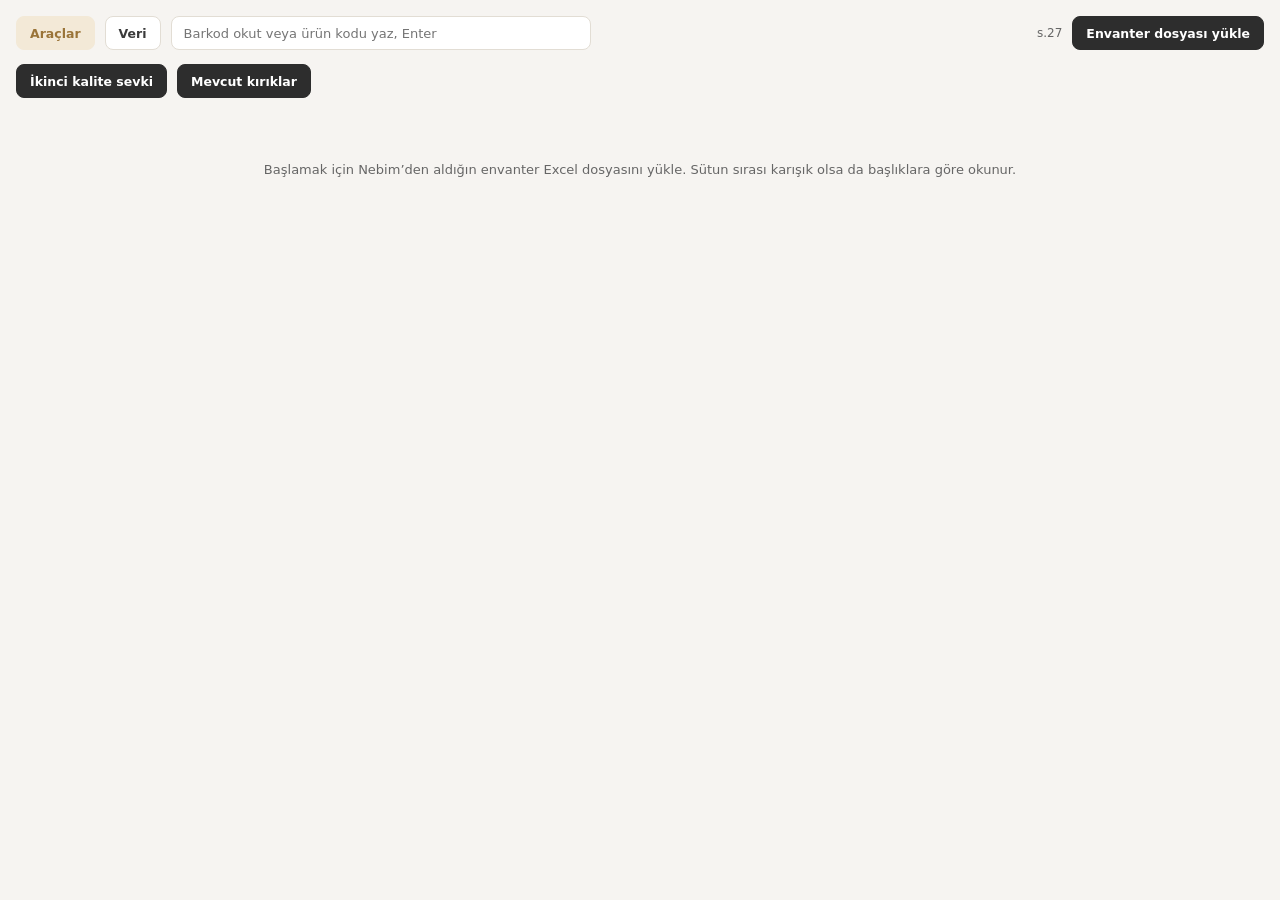
<file: veri.html>
<!doctype html>
<html lang="tr">
<head>
<meta charset="utf-8">
<meta name="viewport" content="width=device-width, initial-scale=1, viewport-fit=cover">
<title>Envanter Araçları</title>
<style>
:root{--bg:#f6f4f1;--fg:#222;--mut:#666;--card:#fff;--bd:#cfc9bf;--bd2:#e2ddd4;--ac:#C8A066;--acs:#f3e9d7;--act:#9a7438;--chip:#f3ede3;--warn:#a34141;--warnbg:#f8e3e3;--th:#2d2d2d;color-scheme:light;box-sizing:border-box;padding-top:env(safe-area-inset-top,0px);padding-bottom:env(safe-area-inset-bottom,0px)}
html{scroll-padding-top:env(safe-area-inset-top,0px)}
*{box-sizing:border-box}
body{margin:0;background:var(--bg);color:var(--fg);font:13px/1.5 'Segoe UI',system-ui,sans-serif;padding:16px 16px 72px}
.top{display:flex;align-items:center;gap:10px;flex-wrap:wrap;margin-bottom:14px}
.sp{flex:1}
button,.btn{min-height:34px;padding:0 13px;border-radius:8px;border:1px solid var(--bd2);background:var(--card);color:#3a3a3a;font:600 12.5px 'Segoe UI',system-ui,sans-serif;cursor:pointer;display:inline-flex;align-items:center;gap:6px;transition:border-color .15s}
button:hover,.btn:hover{border-color:var(--th)}button:disabled{opacity:.5;cursor:default}
.on{background:var(--acs);color:var(--act);border-color:var(--acs)}
.dk{background:var(--th);color:#fff;border-color:var(--th)}.dk:hover{background:#000}
.date{font-size:12px;color:var(--mut)}.date.old{color:var(--warn);font-weight:600}
.msg{padding:10px 14px;border-radius:10px;font-size:12.5px;background:var(--warnbg);color:var(--warn);margin-bottom:16px;display:flex;gap:12px;flex-wrap:wrap;align-items:center}
.grid{display:grid;grid-template-columns:repeat(auto-fill,minmax(240px,1fr));gap:12px}
.card{background:var(--card);border:1px solid var(--bd);border-radius:10px;padding:12px 14px 14px;min-height:130px;display:flex;flex-direction:column;justify-content:space-between;gap:12px}
.ttl{font-size:15px;font-weight:700;color:#1f1f1f}.dsc{margin:4px 0 0;font-size:12px;color:#555}
.row{display:flex;justify-content:space-between;align-items:center;gap:8px}
.chip{font-size:11.5px;font-weight:600;background:var(--chip);color:#6b5634;padding:3px 9px;border-radius:99px}.chip.w{background:var(--warnbg);color:var(--warn)}
.add{border:2px dashed var(--bd);background:transparent;font-size:40px;font-weight:400;color:var(--mut);justify-content:center;align-items:center}
.box{background:var(--card);border:1px solid var(--bd);border-radius:10px;overflow-x:auto}
table{border-collapse:collapse;width:100%;min-width:720px;font-size:12px;line-height:1.3}
th{background:var(--th);color:#fff;text-align:left;padding:5px 28px 5px 8px;white-space:nowrap;cursor:pointer;position:relative;overflow:hidden;text-overflow:ellipsis;user-select:none}
.rz{position:absolute;right:0;top:0;bottom:0;width:8px;cursor:col-resize}.rz:hover{background:var(--ac)}
.vf{position:absolute;right:12px;top:50%;transform:translateY(-50%);min-height:0;padding:4px;border:0;background:transparent;color:#fff;opacity:.7;line-height:0}.vf:hover{opacity:1}.vf.act{color:#FFD08A;opacity:1}
td{padding:3px 8px;border-right:1px solid var(--bd);border-bottom:1px solid var(--bd);overflow:hidden;text-overflow:ellipsis;white-space:nowrap}.n{text-align:right}.neg{color:var(--warn);font-weight:600}
input[type=search],select{min-height:34px;padding:0 12px;border:1px solid var(--bd2);border-radius:8px;background:var(--card);color:var(--fg);font:13px 'Segoe UI',system-ui,sans-serif}
input[type=search]:focus,select:focus{outline:none;border-color:var(--ac);box-shadow:0 0 0 3px rgba(200,160,102,.18)}
input[type=search]{min-width:260px}
.ov{position:fixed;inset:0;background:rgba(34,28,20,.45);display:flex;align-items:flex-start;justify-content:center;padding:24px 12px;overflow:auto;z-index:5}
.dlg{background:var(--bg);border-radius:14px;padding:16px;width:100%;max-width:980px;box-shadow:0 20px 50px rgba(0,0,0,.25)}
.tot{position:fixed;left:0;right:0;bottom:0;display:flex;gap:24px;flex-wrap:wrap;padding:10px 16px calc(10px + env(safe-area-inset-bottom,0px));background:var(--th);color:#fff;font-size:14px;z-index:4}
tr.rd td{background:rgba(220,50,40,.18)}tr.pr td{background:rgba(123,44,191,.14)}tr.or td{background:rgba(245,140,20,.24)}tr.bl td{background:rgba(40,120,220,.16)}
.sm{min-height:34px;padding:0 10px}
tr[data-pk]{cursor:pointer}tr[data-pk]:hover td{background:var(--chip)}
.box.v{max-height:calc(100vh - 170px);overflow:auto}.box.v th{position:sticky;top:0;z-index:2;height:28px}.box.v tr:nth-child(2) td{position:sticky;top:28px;z-index:1;background:var(--chip)}
th.dl{box-shadow:inset 3px 0 0 var(--ac)}th.dr{box-shadow:inset -3px 0 0 var(--ac)}
.ik input[type=text],.ik input[type=number]{min-height:34px;padding:0 12px;border:1px solid var(--bd2);border-radius:8px;background:var(--card);color:var(--fg);font:13px 'Segoe UI',system-ui,sans-serif}
.empty{padding:48px 16px;text-align:center;color:var(--mut)}
.yuk{display:flex;align-items:center;justify-content:center;gap:12px;padding:48px 16px;color:var(--mut);font-size:14px}.yuk i{width:24px;height:24px;border:3px solid var(--bd2);border-top-color:var(--ac);border-radius:50%;animation:don .8s linear infinite;flex:none}@keyframes don{to{transform:rotate(360deg)}}
/* Telefonda dokunma alanları büyük kalır */
@media (pointer:coarse){button,.btn,input[type=search],select,.ik input[type=text],.ik input[type=number]{min-height:38px;font-size:13px}input[type=search]{min-width:0;flex:1 1 180px}}
@media (max-width:600px){.top{gap:8px;margin-bottom:10px}button,.btn{padding:0 11px;font-size:12.5px}.date{font-size:11px}}
/* Mağaza Raporu içinde: araçlar ayrı pencere değil, sayfanın kendisi gibi açılır */
html.gomulu body{padding:14px 14px 16px}
.okunan{background:var(--card);border:1px solid var(--bd);border-left:4px solid var(--ac);border-radius:10px;padding:12px 14px;margin-bottom:12px}
.ok-bas{font-size:13px;margin-bottom:8px}.ok-say{display:grid;grid-template-columns:repeat(3,1fr);gap:8px}
.ok-say div{background:var(--bg);border-radius:8px;padding:8px;text-align:center}.ok-say span{display:block;font-size:11px;color:var(--mut)}.ok-say b{font-size:20px}
.sk-kam{width:100%;justify-content:center;margin-top:10px}.sk-son{background:var(--card);border:1px solid var(--bd);border-left:4px solid var(--ac);border-radius:10px;padding:10px 12px;margin-bottom:10px;font-size:13px}
tr.lk-s{position:relative}tr.lk-neg td{background:rgba(245,140,20,.22)}tr.lk-s:hover td{background:var(--chip)}
.lk-ip{position:fixed;z-index:50;max-width:min(420px,90vw);background:#2d2d2d;color:#fff;font-size:12px;line-height:1.4;padding:6px 10px;border-radius:7px;box-shadow:0 4px 14px rgba(0,0,0,.25);pointer-events:none;white-space:normal}
.ok-kirik{width:100%;justify-content:center;background:#f8e3e3;color:var(--warn);border-color:#efc9c9}
/* Alttaki siyah toplam çubuğu yok: toplamlar tablonun altında küçük gri satır */
html.gomulu .tot{position:static;background:none;color:var(--mut);padding:8px 2px 0;font-size:12px;gap:4px 16px;z-index:auto}html.gomulu .tot b{color:var(--fg)}
#vuSabit{display:flex;flex-direction:column;gap:10px;max-width:640px;margin-bottom:10px}
.vu-ara{width:100%;min-width:0!important;height:44px;min-height:44px!important;font-size:15px!important;flex:none!important}
.vu-kam{justify-content:center;width:100%}
.vu-tarih{display:flex;align-items:center;gap:8px;flex-wrap:wrap;font-size:12px;color:var(--mut);margin-bottom:10px}.vu-tarih b{color:var(--fg)}
@media (max-width:600px){.vu-tarih span{display:none}}
html.gomulu .ov{background:var(--bg);align-items:flex-start;padding:14px}
html.gomulu .dlg{box-shadow:none;padding:0;max-width:1100px!important;margin:0 auto}
@media (max-width:600px){body{padding:10px 10px 64px}html.gomulu body{padding-bottom:16px}.dlg{padding:12px}}
</style>
</head>
<body>
<div id="app"><div class="yuk"><i></i>Envanter yükleniyor…</div></div>
<script>try{if(window.parent!==window&&typeof window.parent.sdb==="function")document.documentElement.classList.add("gomulu")}catch(e){}</script>
<script>
const $=s=>document.querySelector(s);
const esc=s=>String(s??"").replace(/[&<>"]/g,c=>({"&":"&amp;","<":"&lt;",">":"&gt;",'"':"&quot;"}[c]));
const norm=s=>String(s).toLocaleLowerCase("tr").normalize("NFD").replace(/[̀-ͯ]/g,"").replace(/ı/g,"i").replace(/\s+/g," ").trim();
const fmt=t=>new Date(t).toLocaleString("tr-TR",{dateStyle:"medium",timeStyle:"short"});
const MAP={kod:"ürün kodu",bar:"barkod",rk:"renk kodu",ad:"ürün adı",renk:"renk açıklaması",beden:"beden",env:"envanter",sevk:"onaylanmamış sevkler",grup:"ürün ana grubu",marka:"marka açıklama",sezon:"yıl-sezon açıklama",mkod:"mağaza kodu"};
for(const n in MAP)MAP[n]=norm(MAP[n]);
let pIstem=false,lkMetin="",sk={bas:0,say:{},son:[]},skv="say",skMsg="",yukMsg="Envanter yükleniyor…",mem={},data=null,counted={},pending=null,msg="",modal=null,q="",fl={},imgDir=null,imgMap=null,imgPerm=false,imgCache=new Map(),big=null,cw={},vs={},vp=null,diag=null,repTxt="",cp={order:[],on:{}},cpop=false,prod=null,hl=null,nf="",prev=null,h1b=true,sf=new Set(),custom=[],forms={},ik={v:"liste",draft:{bar:"",foto:null,ger:"",adet:1}},ikL=[],ikS=null,defter={e:{},a:{}},bn="",kirik={list:[],hist:[]},kv="liste",ksel=new Set(),kmsg="",kf=false,pa=false,pcode="",perr="",rf=new Set(),limv=20,sort=["kod",1],page=0;
const idb=()=>new Promise((res,rej)=>{try{const r=indexedDB.open("env",1);r.onupgradeneeded=()=>r.result.createObjectStore("kv");r.onsuccess=()=>res(r.result);r.onerror=()=>rej(r.error)}catch(e){rej(e)}});
async function idbGet(k){try{const d=await idb();return await new Promise((res,rej)=>{const g=d.transaction("kv").objectStore("kv").get(k);g.onsuccess=()=>res(g.result);g.onerror=()=>rej(g.error)})}catch(e){return mem[k]}}
async function idbPut(k,v){try{const d=await idb();await new Promise((res,rej)=>{const t=d.transaction("kv","readwrite");t.objectStore("kv").put(v,k);t.oncomplete=res;t.onerror=()=>rej(t.error)})}catch(e){}}
// ---- Firebase eşitleme ----
// Sayfa Mağaza Rapor'un Veri sekmesinde açıldığında kayıtlar mağazanın altına yazılır: stores/{mağaza}/veriKv.
// Büyük kayıtlar (envanter dosyası, fotoğraflı sevkler) 1 MB belge sınırı için parçalara bölünür: {id}, {id}~1, {id}~2...
// _surum belgesi her kaydın son yazılma zamanını tutar; başka cihaz yazınca bu sayfa kendini yeniler.
// IndexedDB yerel önbellek olarak kalır. Resim klasörü (imgdir) bilgisayara özel olduğu için buluta gitmez.
const B=(()=>{try{const P=window.parent;if(P&&P!==window&&typeof P.sdb==="function"){P.sdb("veriKv");return P}}catch(e){}return null})();
// Excel kütüphanesi (~1 MB) sayfa açılışında değil, dosya yüklerken / Excel indirirken yüklenir.
let xlsxS=null;const xlsxYukle=()=>window.XLSX?Promise.resolve():xlsxS||(xlsxS=new Promise((ok,no)=>{const e=document.createElement("script");e.src="https://cdnjs.cloudflare.com/ajax/libs/xlsx/0.18.5/xlsx.full.min.js";e.onload=ok;e.onerror=()=>{xlsxS=null;no(new Error("Excel kütüphanesi yüklenemedi (cdnjs engelli olabilir)."))};document.head.appendChild(e)}));
const BULUT_HARIC=new Set(["imgdir"]),PARCA=900000;
let bSurum={},bZam={},bBen=new Set(),bUnsub=null;
const bCol=()=>B.sdb("veriKv"),bId=k=>encodeURIComponent(k);
// Firebase ana sayfada çalışır; iframe'de oluşan nesneyi "yabancı nesne" sayıp reddeder. Nesne ana sayfada yeniden kurulur.
const bNes=o=>B.JSON.parse(JSON.stringify(o));
const b64=b=>new Promise((res,rej)=>{const r=new FileReader();r.onload=()=>res(r.result);r.onerror=()=>rej(r.error);r.readAsDataURL(b)});
async function paketle(v){if(v instanceof Blob)return{__blob:await b64(v)};if(Array.isArray(v)){const o=[];for(const x of v)o.push(await paketle(x));return o}if(v&&typeof v==="object"){const o={};for(const[a,x]of Object.entries(v))o[a]=await paketle(x);return o}return v}
function ac(v){if(Array.isArray(v))return v.map(ac);if(v&&typeof v==="object"){if(typeof v.__blob==="string"){const[bas,veri]=v.__blob.split(","),tip=(bas.match(/data:([^;]*)/)||[])[1]||"",ik=atob(veri),u=new Uint8Array(ik.length);for(let i=0;i<ik.length;i++)u[i]=ik.charCodeAt(i);return new Blob([u],{type:tip})}const o={};for(const[a,x]of Object.entries(v))o[a]=ac(x);return o}return v}
// Büyük kayıtlar gzip ile sıkıştırılıp base64 yazılır (envanter dosyası ~10 kat küçülür).
async function sikistir(s){if(typeof CompressionStream==="undefined")return null;const b=await new Response(new Blob([s]).stream().pipeThrough(new CompressionStream("gzip"))).blob();return(await b64(b)).split(",")[1]}
async function ac64(z){const ik=atob(z),u=new Uint8Array(ik.length);for(let i=0;i<ik.length;i++)u[i]=ik.charCodeAt(i);return await new Response(new Blob([u]).stream().pipeThrough(new DecompressionStream("gzip"))).text()}
async function bulutYazHemen(k,v){try{const ham=JSON.stringify(await paketle(v===undefined?null:v)),gz=ham.length>20000?await sikistir(ham):null,j=gz||ham,z=gz?1:0,n=Math.max(1,Math.ceil(j.length/PARCA)),t=Date.now(),col=bCol(),id=bId(k);
 await Promise.all(Array.from({length:n-1},(_,x)=>col.doc(id+"~"+(x+1)).set(bNes({v:j.slice((x+1)*PARCA,(x+2)*PARCA)}))));
 await col.doc(id).set(bNes({k,v:j.slice(0,PARCA),n,t,z}));
 const eski=(bSurum[k]&&bSurum[k].n)||0;for(let i=n;i<eski;i++)col.doc(id+"~"+i).delete().catch(()=>{});
 bSurum[k]={k,t,n};bBen.add(k+"@"+t);ySYaz(k,t);await col.doc("_surum").set(bNes({[id]:{k,t,n}}),bNes({merge:true}))}
 catch(e){bulutHata("Buluta yazılamadı ("+k+"): "+(e.code?e.code+" — ":"")+e.message)}}
function bulutYaz(k,v){clearTimeout(bZam[k]);bZam[k]=setTimeout(()=>bulutYazHemen(k,v),600)}
async function bulutOku(k){const s=bSurum[k],col=bCol(),id=bId(k),D=await Promise.all([col.doc(id).get(),...Array.from({length:Math.max(0,(s.n||1)-1)},(_,i)=>col.doc(id+"~"+(i+1)).get())]);if(!D[0].exists)return undefined;const j=D.map(d=>d.exists?d.data().v:"").join("");return ac(JSON.parse(D[0].data().z?await ac64(j):j))}
const bLog=[];function bulutHata(m){msg=m;bLog.push(new Date().toLocaleTimeString("tr-TR")+" "+m);if(bLog.length>20)bLog.shift();if(diag)diag.bulut=m;try{render()}catch(e){}}
const bHazir=B?bCol().doc("_surum").get().then(d=>{const o=d.exists?d.data():{};for(const x of Object.values(o))if(x&&x.k)bSurum[x.k]=x}).catch(e=>bulutHata("Buluttan okunamadı: "+e.message)):Promise.resolve();
// Bu cihazdaki kopyanın hangi bulut sürümü olduğu (_ys) tutulur; aynıysa buluttan yeniden indirilmez.
let yS=null;const ySHazir=idbGet("_ys").then(v=>{yS=v||{}}).catch(()=>{yS={}});const ySYaz=(k,t)=>{yS[k]=t;idbPut("_ys",yS)};
async function kvGet(k){if(!B||BULUT_HARIC.has(k))return idbGet(k);await Promise.all([bHazir,ySHazir]);if(k in mem)return mem[k];
 if(bSurum[k]&&yS[k]===bSurum[k].t){const y=await idbGet(k);if(y!==undefined){mem[k]=y;return y}}
 let bozuk=false;if(bSurum[k]){try{const v=await bulutOku(k);if(v!==undefined){mem[k]=v;idbPut(k,v);ySYaz(k,bSurum[k].t);return v}bozuk=true}catch(e){bozuk=true;bLog.push("okuma ("+k+"): "+(e.code?e.code+" — ":"")+e.message)}}
 // Buluttaki kayıt eksik/bozuksa bu cihazdaki kopya kullanılır ve buluta yeniden yazılır.
 const v=await idbGet(k);if(v!==undefined&&v!==null&&(!bSurum[k]||bozuk))bulutYaz(k,v);mem[k]=v;return v}
async function kvSet(k,v){mem[k]=v;await idbPut(k,v);if(B&&!BULUT_HARIC.has(k))bulutYaz(k,v)}
// Başka cihaz yazınca: değişen kayıtlar yeniden okunur, sayfa yenilenir.
if(B)bHazir.then(()=>{bUnsub=bCol().doc("_surum").onSnapshot(d=>{const o=d.exists?d.data():{},deg=[];for(const x of Object.values(o)){if(!x||!x.k)continue;const e=bSurum[x.k];if((!e||e.t!==x.t)&&!bBen.has(x.k+"@"+x.t))deg.push(x.k);bSurum[x.k]=x}
 if(!deg.length)return;deg.forEach(k=>delete mem[k]);(async()=>{if(ikS&&deg.includes("sv:"+ikS.id))ikS=await kvGet("sv:"+ikS.id);await veriYukle()})()},()=>{})});
window.addEventListener("pagehide",()=>{if(bUnsub){try{bUnsub()}catch(e){}bUnsub=null}});
const isCounted=k=>counted[k]&&Date.now()-counted[k]<28*864e5;
function groups(){const g=new Map();for(const r of data.rows){let p=g.get(r.kod);if(!p){p={kod:r.kod,ad:r.ad,grup:r.grup,tot:0,sevk:0,neg:false,col:{},sz:{}};g.set(r.kod,p)}p.tot+=r.env;p.sevk+=r.sevk;if(r.env<0)p.neg=true;p.col[r.renk]=(p.col[r.renk]||0)+r.env;const s=p.sz[r.renk]=p.sz[r.renk]||{};s[r.beden]=(s[r.beden]||0)+r.env}
return[...g.values()].map(p=>({...p,ren:Object.entries(p.col).map(([k,v])=>k+": "+v).join(" · "),yor:p.tot===0?"Toplam 0, geçişme olası":"Kontrol et",...analyze(p)}))}
const C=[["kod","Ürün kodu"],["ad","Ürün adı"],["grup","Ana grup"],["tot","Toplam stok","n"],["sevk","Yoldaki","n"]];
const TOOLS=[
{id:"sayim",t:"Örneklem sayım",d:"Toplam stoğu 1 ile 20 arası ürünleri önerir. Sayılanlar 4 hafta listeye girmez.",f:P=>P.filter(p=>sayBase(p)&&(sf.size===0||sf.has(p.tot))).sort((a,b)=>a.tot-b.tot),c:C,chk:1,u:"önerildi"},
{id:"eksi",t:"Eksi stok",d:"Envanteri eksiye düşen satırı olan ürünler. Sayıma karışmaz.",f:P=>P.filter(p=>p.neg),c:C,w:1},
{id:"renk",t:"Renk geçişmesi",d:"Aynı üründe bir rengi eksi, diğeri artı olanlar.",f:P=>P.filter(p=>{const v=Object.values(p.col);return v.some(x=>x<0)&&v.some(x=>x>0)}),c:[["kod","Ürün kodu"],["ad","Ürün adı"],["ren","Renk dağılımı"],["tot","Toplam","n"],["yor","Yorum"]],w:1,u:"şüphe"},

{id:"bden",t:"Beden geçişmesi",d:"Aynı renkte bir beden eksi, diğeri artı olanlar.",f:P=>P.filter(p=>p.bg),c:[["kod","Ürün kodu"],["ad","Ürün adı"],["bg","Beden dağılımı","",420],["tot","Toplam","n"],["yor2","Yorum","",200]],w:1,u:"şüphe"},
{id:"bcel",t:"Barkod çelişkileri",d:"Aynı ürün kodu, renk ve bedende farklı barkodlar (parti değişimi olabilir). Normalse işaretle, bir daha çıkmaz. Satırlarda barkod dosyadaki haliyle görünür.",f:()=>(data&&data.meta.conf)||[],c:[["kod","Ürün kodu"],["rk","Renk"],["beden","Beden"],["eski","Kayıtlı barkod"],["yeni","Farklı gelen barkod"]],w:1,u:"(çelişki)"},
{id:"kirik",t:"Mevcut kırık",d:"Elindeki kırık ürünleri barkodla listele. Çıkış yapınca geçmişe taşınır, stok tablosunda Kırık sütununda görünür.",f:()=>[],c:[],kr:1},
{id:"ikinci",t:"İkinci kalite",d:"Barkod ve fotoğraf kaydı, WhatsApp ile müdür onayı, ERP kodu. Süreç adım adım izlenir.",f:()=>[],c:[],ik:1},
{id:"degisim",t:"Stok değişim",d:"Önceki dosyayla karşılaştırır: artan, azalan, yeni ve kaybolan ürünler.",f:P=>{if(!prev)return[];const m=new Map(),an=new Map();prev.rows.forEach(r=>{m.set(r.kod,(m.get(r.kod)||0)+r.env);an.set(r.kod,r.ad)});const out=[],seen=new Set();for(const p of P){seen.add(p.kod);const o=m.get(p.kod);if(o===undefined)out.push({...p,once:"",fark:p.tot,dur:"Yeni ürün"});else if(o!==p.tot)out.push({...p,once:o,fark:p.tot-o,dur:p.tot-o>0?"Arttı":"Azaldı"})}for(const[k,o]of m)if(!seen.has(k))out.push({kod:k,ad:an.get(k),grup:"",tot:0,sevk:0,once:o,fark:-o,dur:"Dosyada yok"});return out.sort((a,b)=>Math.abs(b.fark)-Math.abs(a.fark))},c:[["kod","Ürün kodu"],["ad","Ürün adı"],["once","Önceki","n"],["tot","Şimdi","n"],["fark","Fark","n"],["dur","Durum"]],u:"değişti"},

{id:"lk",t:"Liste kontrol",d:"Gelen ürün kodu ya da barkod listesini yapıştır; her ürünün bütün renkleri toplanır, bizde var mı yok mu gösterilir (yoldaki sayılmaz).",f:()=>[],c:[],lk:1},
{id:"yol",t:"Onaylanmamış sevkler",d:"Onaylanmamış sevki olan ürünler. Mevcut kırığı olanlar mor.",f:P=>{const K=urunKirik();return P.filter(p=>p.sevk>0).map(p=>{const kr=K.get(p.kod)||0;return Object.assign({},p,{kr:kr||"",krR:kr>0})}).sort((a,b)=>b.sevk-a.sevk)},c:C.concat([["kr","Kırık","n"]]),u2:L=>{const n=L.filter(p=>p.krR).length;return n?n+" kırık":""}},
{id:"sayimk",t:"Kamera sayım",d:"Rafta barkodları peş peşe okut, her okuma 1 adet sayar. Sonunda sayılanla sistem stoğu arasındaki fark listelenir.",f:()=>[],c:[],sk:1}];
const VC=[["kod","Ürün kodu"],["bar","Barkod"],["ad","Ürün adı"],["renk","Renk"],["beden","Beden"],["env","Envanter","n"],["sevk","Onaysız sevk","n"],["grup","Ana grup"],["marka","Marka"],["sezon","Yıl-Sezon"]];
const tbl=(c,rows,chk,fr)=>`<div class="box${fr?" v":""}"><table style="table-layout:fixed;min-width:0;width:${tw(c,chk)}px">${cg(c,chk)}<tr>${chk?"<th></th>":""}${imgOn()?"<th>Resim</th>":""}${c.map(x=>`<th class="${x[2]||""}" data-sort="${x[0]}">${x[1]}${fr&&sort[0]===x[0]?(sort[1]>0?" ▲":" ▼"):""}${fr?`<button class="vf${vs[x[0]]?" act":""}" data-vf="${x[0]}" aria-label="${x[1]} değer filtresi"><svg width="13" height="13" viewBox="0 0 24 24" fill="currentColor" aria-hidden="true"><path d="M3 4h18l-7 8v7l-4 2v-9z"/></svg></button>`:""}<span class="rz" data-rz="${x[0]}"></span></th>`).join("")}</tr>${fr?`<tr>${imgOn()?"<td></td>":""}${c.map(x=>`<td style="padding:2px 4px"><input type="search" data-f="${x[0]}" value="${esc(fl[x[0]]||"")}" placeholder="${x[2]?"<=10":"Filtre"}" aria-label="${x[1]} filtre" style="min-width:0;width:100%;min-height:26px;font-size:12px"></td>`).join("")}</tr>`:""}${rows.map(r=>`<tr data-pk="${esc(r.kod)}" class="${rc(r)}">${chk?`<td><input type="checkbox" data-kod="${esc(r.kod)}" aria-label="Seç"></td>`:""}${imgOn()?`<td><img data-img="${esc(r.kod)}" alt="" style="width:28px;height:28px;object-fit:cover;border-radius:4px;background:var(--chip);cursor:zoom-in"></td>`:""}${c.map(x=>`<td class="${x[2]||""}${(x[0]==="env"||x[0]==="tot"||x[0]==="fark")&&r[x[0]]<0?" neg":""}">${x[0]==="kr"&&r.krR?`<b style="color:#7b2cbf">${esc(r[x[0]])}</b>`:esc(r[x[0]])}</td>`).join("")}</tr>`).join("")}</table></div>`;
const imgOn=()=>!!(imgMap||(imgDir&&!imgPerm));
const W=(k,w)=>cw[k]||w||({ad:300,marka:170,grup:170,kod:130,ren:300,yor:200,sezon:130}[k]||110);
const tw=(c,chk)=>c.reduce((s,x)=>s+W(x[0],x[3]),0)+(chk?44:0)+(imgOn()?44:0);
const cg=(c,chk)=>`<colgroup>${chk?'<col style="width:44px">':""}${imgOn()?'<col style="width:44px">':""}${c.map(x=>`<col data-col="${x[0]}" style="width:${W(x[0],x[3])}px">`).join("")}</colgroup>`;
const visCols=()=>{let C=(data.meta.cols||VC.map(x=>({k:x[0],l:x[1],n:x[2]==="n",e:!data.rows.some(r=>String(r[x[0]]??"")!=="")}))).filter(c=>norm(c.l)!=="barkod");const bc={k:"bar",l:"Barkod",n:false,e:!data.rows.some(r=>r.bar),w:130},ki=C.findIndex(c=>norm(c.l)==="urun kodu");C=C.slice();C.splice(ki>=0?ki+1:0,0,bc);const kc={k:"kr",l:"Kırık",n:true,e:!kirik.list.length,w:70},ei=C.findIndex(c=>norm(c.l)==="envanter");C.splice(ei>=0?ei+1:C.length,0,kc);const yer=(c,i)=>{if(cp.order.length){const p=cp.order.indexOf(c.l);return p<0?1e6+i:p}const v=varsSira(c.l);return v<0?1e6+i:v};return C.map((c,i)=>[c,i]).sort((a,b)=>yer(a[0],a[1])-yer(b[0],b[1])).map(x=>x[0])};
// Varsayılan görünen sütunlar (sırasıyla); diğerleri Sütunlar menüsünden açılabilir.
const VARS_SUT=["urun kodu","barkod","urun adi","renk kodu","beden","envanter","onaylanmamis sevkler","onaysiz sevk","kirik"];
const varsSira=l=>VARS_SUT.indexOf(norm(l).replace(/ü/g,"u").replace(/ş/g,"s").replace(/ç/g,"c").replace(/ğ/g,"g").replace(/ö/g,"o"));
const showC=c=>cp.on[c.l]!==undefined?cp.on[c.l]:varsSira(c.l)>=0;
const tcols=()=>visCols().filter(showC).map(c=>[c.k,c.l,c.n?"n":"",c.w]);
function moveCol(k,t,after){const C=visCols(),ks=C.map(c=>c.k).filter(x=>x!==k),i=ks.indexOf(t)+(after?1:0);ks.splice(i,0,k);const L=Object.fromEntries(C.map(c=>[c.k,c.l]));cp.order=ks.map(x=>L[x]);kvSet("cp",cp);render()}
const so=s=>{const i=["XXS","XS","S","M","L","XL","XXL","3XL","4XL"].indexOf(String(s).toUpperCase());return i>=0?i:(isNaN(s)?100:+s+200)};
const analyze=p=>{const a=[],b=[];let z=false;for(const[c,s]of Object.entries(p.sz)){const E=Object.entries(s).filter(([k])=>k&&k!=="."&&k!=="-"),ps=E.filter(([,v])=>v>0).map(x=>x[0]),ng=E.filter(([,v])=>v<0).map(x=>x[0]),zr=E.filter(([,v])=>v<=0).map(x=>x[0]);if(E.length>=2&&ps.length&&zr.length)a.push(c+": var "+ps.join(",")+" · yok "+zr.join(","));if(ng.length&&ps.length){b.push(c+": eksi "+ng.join(",")+" · artı "+ps.join(","));if(E.reduce((t,x)=>t+x[1],0)===0)z=true}}return{seri:a.join(" | "),bg:b.join(" | "),yor2:z?"Toplam 0, geçişme olası":"Kontrol et"}};
const hm=t=>new Date(t).toLocaleString("tr-TR",{dateStyle:"short",timeStyle:"short"});
const IKG=["Kenarı defoludur","Sökülme mevcuttur","Kırık","Çatlak","Leke var","Eksik parça","Ambalajı hasarlı","Çizik var"];
const ikU=new WeakMap(),bu=b=>{if(!ikU.has(b))ikU.set(b,URL.createObjectURL(b));return ikU.get(b)};
const ikChip=()=>ikL.length?ikL.filter(x=>!x.irs).length+" açık sevk":"Sevk yok";
// Ortak barkod okuyucu: yüksek çözünürlüklü kamera, ekrandaki ince uzun çerçevenin içi kırpılıp okunur.
// Telefonun kendi okuyucusu (BarcodeDetector) varsa o, yoksa ZXing kullanılır.
const ikLoadZ=()=>window.ZXing?Promise.resolve():new Promise((r,j)=>{const e=document.createElement("script");e.src="https://cdn.jsdelivr.net/npm/@zxing/library@0.21.3/umd/index.min.js";e.onload=r;e.onerror=()=>j(new Error("Barkod kütüphanesi yüklenemedi"));document.head.appendChild(e)});
const BK={x:.08,y:.36,w:.84,h:.28},BK_FORMAT=["ean_13","ean_8","code_128","code_39","upc_a","upc_e","itf"];
const kamKutu=id=>`<div style="position:relative;width:100%;max-width:560px;aspect-ratio:16/10;margin:0 auto;line-height:0;overflow:hidden;border-radius:10px;background:#000"><video id="${id}" playsinline muted autoplay style="width:100%;height:100%;object-fit:cover;display:block"></video><div style="position:absolute;left:${BK.x*100}%;top:${BK.y*100}%;width:${BK.w*100}%;height:${BK.h*100}%;border:3px solid #fff;border-radius:8px;box-shadow:0 0 0 2000px rgba(0,0,0,.45);pointer-events:none"><div style="position:absolute;left:4%;right:4%;top:50%;border-top:2px solid #e53935"></div></div></div>`;
let bcDet,bcZr;
// Video karesinden çerçevenin içini kırpıp barkod çözer; bulamazsa "" döner.
async function barkodCozucu(){if(bcDet===undefined){bcDet=null;try{if("BarcodeDetector" in window){const f=await BarcodeDetector.getSupportedFormats();const ok=BK_FORMAT.filter(x=>f.includes(x));if(ok.length)bcDet=new BarcodeDetector({formats:ok})}}catch(e){bcDet=null}}
 if(!bcDet&&!bcZr){await ikLoadZ();bcZr=new ZXing.MultiFormatReader();const zh=new Map(),F=ZXing.BarcodeFormat;zh.set(ZXing.DecodeHintType.POSSIBLE_FORMATS,[F.EAN_13,F.EAN_8,F.CODE_128,F.CODE_39,F.UPC_A,F.UPC_E,F.ITF]);zh.set(ZXing.DecodeHintType.TRY_HARDER,true);bcZr.setHints(zh)}
 const cv=document.createElement("canvas"),cx=cv.getContext("2d",{willReadFrequently:true});
 return async v=>{try{const W=v.videoWidth,H=v.videoHeight;if(!W||!H)return"";const ew=v.clientWidth||W,eh=v.clientHeight||H,sc=Math.max(ew/W,eh/H),gw=ew/sc,gh=eh/sc,ox=(W-gw)/2,oy=(H-gh)/2,sx=ox+gw*BK.x,sy=oy+gh*BK.y,sw=gw*BK.w,sh=gh*BK.h,k=Math.min(1,1280/sw);cv.width=Math.round(sw*k);cv.height=Math.round(sh*k);cx.drawImage(v,sx,sy,sw,sh,0,0,cv.width,cv.height);
  if(bcDet){const r=await bcDet.detect(cv);if(r.length)return String(r[0].rawValue).trim();const r2=await bcDet.detect(v);return r2.length?String(r2[0].rawValue).trim():""}
  try{return bcZr.decode(new ZXing.BinaryBitmap(new ZXing.HybridBinarizer(new ZXing.HTMLCanvasElementLuminanceSource(cv)))).getText().trim()}catch(e){return""}finally{try{bcZr.reset()}catch(e){}}}catch(e){return""}}}
async function barkodMotor(v,onCode){let dur=false,zam=null,akis=null;const stop=()=>{dur=true;clearTimeout(zam);if(akis)akis.getTracks().forEach(t=>t.stop());akis=null};
 akis=await navigator.mediaDevices.getUserMedia({video:{facingMode:{ideal:"environment"},width:{ideal:1920},height:{ideal:1080}}});
 try{const tr=akis.getVideoTracks()[0],cap=tr.getCapabilities?tr.getCapabilities():{};if(cap.focusMode&&cap.focusMode.includes("continuous"))await tr.applyConstraints({advanced:[{focusMode:"continuous"}]})}catch(e){}
 v.srcObject=akis;await v.play();const coz=await barkodCozucu();
 const tur=async()=>{if(dur)return;const kod=await coz(v);if(kod&&!dur){stop();onCode(kod);return}zam=setTimeout(tur,180)};
 tur();return stop}
let ikDur=null;
function ikStop(){if(ikDur){try{ikDur()}catch(e){}ikDur=null}ik.scan=false}
// Telefonda arama ve kırık kutularına kamera ile barkod okutma. Okunan barkod kutuya yazılıp Enter'a basılmış gibi işlenir.
const kamBtn=h=>matchMedia("(pointer:coarse)").matches?`<button data-act="kam" data-h="${h}" aria-label="Kamera ile barkod okut" title="Kamera ile okut">📷 Okut</button>`:"";
let kmDur=null;
function kamKapat(){if(kmDur){try{kmDur()}catch(e){}kmDur=null}const o=document.getElementById("kamOv");if(o)o.remove()}
async function kamOku(hedef){kamKapat();const o=document.createElement("div");o.id="kamOv";o.style.cssText="position:fixed;inset:0;z-index:9999;background:#000;display:flex;flex-direction:column;align-items:center;justify-content:center;gap:14px;padding:16px";
 o.innerHTML=kamKutu("kamV")+'<div id="kamN" style="color:#fff;font-size:15px;text-align:center">Barkodu çerçevenin içine, kırmızı çizgiye denk getir</div><button id="kamX" style="font-size:16px;padding:10px 28px">Kapat</button>';
 document.body.appendChild(o);o.querySelector("#kamX").onclick=kamKapat;
 const got=c=>{kmDur=null;kamKapat();if(navigator.vibrate)navigator.vibrate(80);const i=document.getElementById(hedef);if(!i)return;i.value=c;i.dispatchEvent(new KeyboardEvent("keydown",{key:"Enter",bubbles:true}))};
 try{const s=await barkodMotor(o.querySelector("#kamV"),got);if(document.getElementById("kamOv"))kmDur=s;else s()}
 catch(e){const n=document.getElementById("kamN");if(n)n.textContent="Kamera açılamadı: "+e.message+". Tarayıcıda kamera iznini ver ya da barkodu elle yaz."}}
function ikGot(c){ik.draft.bar=c;ikStop();render()}
async function ikScanStart(){const v=document.getElementById("ikv");if(!v)return;try{const s=await barkodMotor(v,c=>{ikDur=null;ikGot(c)});if(ik.scan)ikDur=s;else s()}
 catch(e){ikStop();ik.note="Kamera açılamadı: "+e.message+". Barkodu elle yazabilirsin.";render()}}
async function ikResize(f){let b;try{b=await createImageBitmap(f,{imageOrientation:"from-image"})}catch(e){b=await new Promise((r,j)=>{const i=new Image();i.onload=()=>r(i);i.onerror=j;i.src=URL.createObjectURL(f)})}
 const w=b.width||b.naturalWidth,h=b.height||b.naturalHeight,k=Math.min(1,1600/Math.max(w,h)),c=document.createElement("canvas");c.width=Math.round(w*k);c.height=Math.round(h*k);c.getContext("2d").drawImage(b,0,0,c.width,c.height);return new Promise(r=>c.toBlob(r,"image/jpeg",0.88))}
async function ikSummary(s){const n=s.urunler.length,cols=Math.min(3,n)||1,rows=Math.ceil(n/cols),cw=600,ch=640,c=document.createElement("canvas");c.width=cols*cw;c.height=rows*ch+80;const x=c.getContext("2d");x.fillStyle="#fff";x.fillRect(0,0,c.width,c.height);x.fillStyle="#000";x.font="bold 30px Arial";x.fillText("İKİNCİ KALİTE - "+hm(s.tarih)+" - "+n+" kalem",20,50);
 for(let i=0;i<n;i++){const u=s.urunler[i],bm=await createImageBitmap(u.foto),px=(i%cols)*cw,py=80+Math.floor(i/cols)*ch,k=Math.min((cw-20)/bm.width,(ch-120)/bm.height);x.drawImage(bm,px+10,py+10,bm.width*k,bm.height*k);x.font="22px Arial";x.fillStyle="#000";x.fillText(u.bar+"  x"+u.adet,px+10,py+ch-70);x.fillText(u.ger.slice(0,38),px+10,py+ch-40)}
 return new Promise(r=>c.toBlob(r,"image/jpeg",0.9))}
async function ikFiles(s){return[new File([await ikSummary(s)],"ozet.jpg",{type:"image/jpeg"}),...s.urunler.map((u,i)=>new File([u.foto],(i+1)+"-"+u.bar+".jpg",{type:"image/jpeg"}))]}
async function ikSave(){const s=ikS;await kvSet("sv:"+s.id,s);const e={id:s.id,tarih:s.tarih,n:s.urunler.length,adet:s.urunler.reduce((t,u)=>t+u.adet,0),irs:s.irs,durum:s.irs?"ERP çıkışı yapıldı":s.onay?"Onaylandı":s.gonder?"Onay bekliyor":"Hazırlanıyor"},i=ikL.findIndex(x=>x.id===s.id);if(i>=0)ikL[i]=e;else ikL.unshift(e);await kvSet("svidx",ikL);ik.files=null}
function ikSteps(s){const n=s.urunler.length,ok=s.urunler.filter(u=>u.bar&&u.foto&&u.ger).length,a=n?Math.round(ok/n*100):0,full=n>0&&a===100;
 return[["Ürünleri ekle",n?ok+" / "+n+" ürün: barkod, fotoğraf, gerekçe":"Barkod, fotoğraf, gerekçe",a,full?"d":"a"],["Müdüre WhatsApp ile gönder",s.gonder?"Gönderildi, "+hm(s.gonder):"Ürün fotoğrafları ve özet görsel",s.gonder?100:0,s.gonder?"d":full?"a":"l"],["Müdür onayı",s.onay?"Onaylandı, "+hm(s.onay):"Onay bekleniyor",s.onay?100:0,s.onay?"d":s.gonder?"a":"l"],["ERP çıkışı",s.irs||"1-S-6 kodu girilir",s.irs?100:0,s.irs?"d":s.onay?"a":"l"],["Target listesi","Sonraki aşamada",0,"l"],["Sunum","Sonraki aşamada",0,"l"],["Tutanak","Sonraki aşamada",0,"l"],["Mail","Sonraki aşamada",0,"l"]]}
const ikRow=(x,i)=>{const t=x[3],bg=t==="d"?"rgba(46,125,50,.16)":t==="a"?"rgba(184,138,90,.22)":"var(--chip)",fg=t==="d"?"#2e7d32":t==="a"?"var(--ac)":"var(--mut)",br=t==="d"?"#2e7d32":"var(--ac)",bd=t==="a"?"var(--ac)":"var(--bd)";
 return`<div style="display:grid;grid-template-columns:32px minmax(0,1fr) 44px;gap:12px;align-items:center;padding:8px 12px;border-radius:8px;border:1px solid ${bd};background:var(--card);margin-bottom:6px"><div style="width:32px;height:32px;border-radius:50%;background:${bg};color:${fg};display:flex;align-items:center;justify-content:center;font-weight:700">${t==="d"?"✓":i+1}</div><div style="min-width:0"><div style="display:flex;justify-content:space-between;gap:8px;margin-bottom:5px"><span style="font-weight:700;color:${t==="l"?"var(--mut)":"var(--fg)"}">${x[0]}</span><span style="font-size:12px;color:var(--mut);text-align:right">${esc(x[1])}</span></div><div style="height:8px;border-radius:4px;background:var(--chip)"><div style="height:100%;width:${x[2]}%;border-radius:4px;background:${br}"></div></div></div><div style="text-align:right;font-size:13px;color:var(--mut)">${x[2]}%</div></div>`};
function ikView(){const s=ikS,sv=ik.v==="sevk"&&s,d=ik.draft;
 const head=`<div class="top"><span class="ttl">İkinci kalite${sv?" · "+hm(s.tarih):""}</span><span class="sp"></span>${sv?'<button data-act="iklist">Sevk listesi</button>':""}<button data-act="close">Kapat</button></div>`,note=ik.note?`<div class="msg" style="margin-bottom:12px"><span>${esc(ik.note)}</span></div>`:"";
 if(!sv)return`<div class="ov"><div class="dlg ik" style="max-width:900px">${head}${note}<div class="top"><button class="dk" data-act="iknew">Yeni sevk</button></div>${ikL.length?`<div class="box"><table style="min-width:0"><tr><th>Tarih</th><th class="n">Kalem</th><th class="n">Adet</th><th>1-S-6</th><th>Durum</th><th></th></tr>${ikL.map(x=>`<tr><td>${hm(x.tarih)}</td><td class="n">${x.n}</td><td class="n">${x.adet}</td><td>${esc(x.irs||"")}</td><td>${esc(x.durum)}</td><td><button class="sm" data-act="ikgo" data-id="${x.id}">Aç</button> <button class="sm" data-act="ikdel" data-id="${x.id}">${ik.del===x.id?"Emin misin?":"Sil"}</button></td></tr>`).join("")}</table></div>`:'<div class="empty">Henüz sevk yok. Yeni sevk açarak başla.</div>'}</div></div>`;
 const full=s.urunler.length>0&&s.urunler.every(u=>u.bar&&u.foto&&u.ger),tot=s.urunler.reduce((t,u)=>t+u.adet,0);
 return`<div class="ov"><div class="dlg ik" style="max-width:900px">${head}${note}${ikSteps(s).map(ikRow).join("")}
 ${!s.onay?`<div class="box" style="padding:12px;margin:12px 0"><div class="ttl" style="font-size:15px;margin-bottom:8px">Ürün ekle</div>${ik.scan?`${kamKutu("ikv")}<div class="top" style="margin-top:8px"><button data-act="ikscx">Taramayı kapat</button></div>`:`<div class="top"><input type="text" inputmode="numeric" data-ik="bar" placeholder="Barkod" value="${esc(d.bar)}" style="flex:1;min-width:200px"><button data-act="ikscan">Kamerayla oku</button></div><div class="top"><label class="btn">Fotoğraf çek<input type="file" accept="image/*" capture="environment" data-ikf="1" hidden></label><label class="btn">Galeriden ekle<input type="file" accept="image/*" data-ikf="1" hidden></label>${d.foto?`<img data-iz="${esc(d.bar||"foto")}" src="${bu(d.foto)}" alt="" style="height:64px;border-radius:6px;cursor:zoom-in">`:""}</div><div class="top">${IKG.map(g=>`<button class="sm${d.ger===g?" on":""}" data-act="ikchip" data-g="${esc(g)}">${g}</button>`).join("")}</div><div class="top"><input type="text" data-ik="ger" placeholder="Gerekçe" value="${esc(d.ger)}" style="flex:1;min-width:200px"><input type="number" min="1" data-ik="adet" value="${esc(d.adet)}" style="width:80px" aria-label="Adet"><button class="dk" data-act="ikadd">Ekle</button></div>`}</div>`:""}
 ${s.urunler.length?`<div class="box"><table style="min-width:0"><tr><th>Foto</th><th>Barkod</th><th>Gerekçe</th><th class="n">Adet</th><th></th></tr>${s.urunler.map((u,i)=>`<tr><td><img data-iz="${esc(u.bar)}" src="${bu(u.foto)}" alt="" style="width:56px;height:56px;object-fit:cover;border-radius:6px;cursor:zoom-in"></td><td>${esc(u.bar)}</td><td>${esc(u.ger)}</td><td class="n">${u.adet}</td><td>${!s.onay?`<button class="sm" data-act="iksv" data-i="${i}">Sil</button>`:""}</td></tr>`).join("")}</table></div><div class="date" style="margin:6px 0 12px">Toplam ${s.urunler.length} kalem, ${tot} adet</div>`:""}
 ${full?`<div class="box" style="padding:12px;margin:12px 0"><div class="ttl" style="font-size:15px;margin-bottom:4px">Müdüre gönder</div><div class="date" style="margin-bottom:8px">Ürün fotoğrafları ve özet görsel WhatsApp’a açılır, müdürü seçip gönderirsin. Telefonda çalışır.</div><div class="top">${ik.files?`<button class="dk" data-act="ikshare">WhatsApp’a gönder</button><button data-act="ikdl">Dosyaları indir</button>`:`<button class="dk" data-act="ikprep">Paylaşıma hazırla</button>`}${s.gonder?`<span class="chip">Gönderildi ${hm(s.gonder)}</span><button class="sm" data-act="ikgondx">Geri al</button>`:`<button data-act="ikgond">Gönderildi say</button>`}</div></div>`:""}
 ${s.gonder?`<div class="box" style="padding:12px;margin:12px 0"><div class="ttl" style="font-size:15px;margin-bottom:8px">Müdür onayı</div><div class="top">${s.onay?`<span class="chip">Onaylandı ${hm(s.onay)}</span><button class="sm" data-act="ikonayx">Geri al</button>`:`<button class="dk" data-act="ikonay">Müdür onayı geldi</button>`}</div></div>`:""}
 ${s.onay?`<div class="box" style="padding:12px;margin:12px 0"><div class="ttl" style="font-size:15px;margin-bottom:8px">ERP çıkışı</div><div class="top"><input type="text" data-ik="irs" placeholder="1-S-6-27741483" value="${esc(ik.irsv!==undefined?ik.irsv:s.irs)}" style="flex:1;min-width:200px"><button class="dk" data-act="ikirs">Kaydet</button></div></div>`:""}
 </div></div>`}
function ikIn(el){const k=el.dataset.ik;if(k==="bar")ik.draft.bar=el.value;else if(k==="ger")ik.draft.ger=el.value;else if(k==="adet")ik.draft.adet=el.value;else if(k==="irs")ik.irsv=el.value}
async function ikFile(el){const f=el.files[0];el.value="";if(!f)return;ik.note="Fotoğraf hazırlanıyor…";render();try{ik.draft.foto=await ikResize(f);ik.note=""}catch(e){ik.note="Fotoğraf okunamadı: "+e.message}render()}
async function ikAct(a,b){const d=ik.draft,s=ikS;
 if(a==="ikopen"){modal="ikinci";ik.v="liste";ik.note="";render();return}
 if(a==="iklist"){ikStop();ik.v="liste";ik.note="";render();return}
 if(a==="iknew"){ikS={id:"s"+Date.now(),tarih:Date.now(),urunler:[],gonder:0,onay:0,irs:""};await ikSave();ik.v="sevk";ik.draft={bar:"",foto:null,ger:"",adet:1};ik.note="";ik.irsv=undefined;render();return}
 if(a==="ikgo"){ikS=await kvGet("sv:"+b.dataset.id);ik.v=ikS?"sevk":"liste";ik.draft={bar:"",foto:null,ger:"",adet:1};ik.note="";ik.irsv=undefined;ik.files=null;render();return}
 if(a==="ikdel"){const id=b.dataset.id;if(ik.del===id){await kvSet("sv:"+id,null);ikL=ikL.filter(x=>x.id!==id);await kvSet("svidx",ikL);ik.del=null}else ik.del=id;render();return}
 if(!s)return;
 if(a==="ikscan"){ik.scan=true;render();ikScanStart();return}
 if(a==="ikscx"){ikStop();render();return}
 if(a==="ikchip"){d.ger=b.dataset.g;render();return}
 if(a==="ikadd"){if(!String(d.bar).trim()||!d.foto||!String(d.ger).trim()){ik.note="Barkod, fotoğraf ve gerekçe gerekli.";render();return}ik.note="";s.urunler.push({id:"u"+Date.now(),bar:String(d.bar).trim(),foto:d.foto,ger:String(d.ger).trim(),adet:Math.max(1,+d.adet||1)});ik.draft={bar:"",foto:null,ger:"",adet:1};await ikSave();render();return}
 if(a==="iksv"){s.urunler.splice(+b.dataset.i,1);await ikSave();render();return}
 if(a==="ikprep"){ik.note="Dosyalar hazırlanıyor…";render();try{ik.files=await ikFiles(s);ik.note=""}catch(e){ik.note="Hazırlanamadı: "+e.message}render();return}
 if(a==="ikshare"){const files=ik.files,text="İkinci kalite ürünler onayınıza sunulmuştur. "+s.urunler.length+" kalem, "+s.urunler.reduce((t,u)=>t+u.adet,0)+" adet.";try{if(!(navigator.canShare&&navigator.canShare({files})))throw new Error("Bu cihaz dosya paylaşımını desteklemiyor. Telefonda dene ya da Dosyaları indir, elle gönder ve Gönderildi say düğmesine bas.");await navigator.share({files,text});s.gonder=Date.now();await ikSave();ik.files=files;ik.note=""}catch(e){if(e.name!=="AbortError")ik.note=e.message}render();return}
 if(a==="ikdl"){(ik.files||[]).forEach(f=>{const l=document.createElement("a");l.href=URL.createObjectURL(f);l.download=f.name;document.body.appendChild(l);l.click();l.remove()});return}
 if(a==="ikgond"){s.gonder=Date.now();await ikSave();render();return}
 if(a==="ikgondx"){s.gonder=0;s.onay=0;s.irs="";await ikSave();render();return}
 if(a==="ikonay"){s.onay=Date.now();await ikSave();render();return}
 if(a==="ikonayx"){s.onay=0;s.irs="";await ikSave();render();return}
 if(a==="ikirs"){const v=String(ik.irsv!==undefined?ik.irsv:s.irs).trim().toUpperCase();if(!/^\d-[A-Z]-\d-\d{5,}$/.test(v)){ik.note="Kod 1-S-6-27741483 gibi olmalı.";render();return}s.irs=v;ik.irsv=undefined;ik.note="";await ikSave();render();return}}
async function okBar(L){let n=0;for(const c of L){const e=c.k&&defter.e[c.k];if(!e)continue;e.ek=e.ek||[];if(!e.ek.includes(c.yeni)){e.ek.push(c.yeni);n++}}
 data.meta.conf=(data.meta.conf||[]).filter(c=>!L.includes(c));await kvSet("defter",defter);await kvSet("data",data);bn=n+" barkod normal olarak işaretlendi.";kbiC=null}
const dk=r=>[r.kod,r.rk||"",r.beden||""].join("|").toUpperCase(),da=r=>[r.kod,r.renk||"",r.beden||""].join("|").toUpperCase();
function mergeBar(n){const D=defter.e,A=defter.a,conf=[];let fill=0,unk=0;
 for(const r of n.rows){const k=r.rk?dk(r):(A[da(r)]||dk(r));let e=D[k];
  if(!e){e=D[k]={kod:r.kod,bar:r.bar||"",ad:r.ad,renk:r.renk,rk:r.rk,beden:r.beden,grup:r.grup,marka:r.marka,sezon:r.sezon};if(r.renk)A[da(r)]=k}
  else{if(e.bar&&r.bar&&e.bar!==r.bar&&!(e.ek||[]).includes(r.bar)){if(!conf.some(c=>c.k===k&&c.yeni===r.bar))conf.push({k,kod:r.kod,rk:r.rk||r.renk,beden:r.beden,eski:e.bar,yeni:r.bar})}
   else if(!e.bar&&r.bar)e.bar=r.bar;else if(e.bar&&!r.bar){r.bar=e.bar;fill++}
   for(const f of["ad","renk","grup","marka","sezon"]){if(!e[f]&&r[f])e[f]=r[f];else if(!r[f]&&e[f])r[f]=e[f]}
   if(!e.rk&&r.rk)e.rk=r.rk;if(r.renk&&!A[da(r)])A[da(r)]=k}
  if(!r.bar)unk++}
 return{fill,unk,conf}}
let kbiC=null;
const rkey=r=>r.rk?dk(r):(defter.a[da(r)]||dk(r));
function kbi(){if(kbiC)return kbiC;const m=new Map();for(const[k,e]of Object.entries(defter.e)){const v={key:k,kod:e.kod};if(e.bar)m.set(e.bar,v);(e.ek||[]).forEach(b=>m.set(b,v))}if(data)for(const r of data.rows)if(r.bar&&!m.has(r.bar))m.set(r.bar,{key:rkey(r),kod:r.kod});return kbiC=m}
function kmap(){const m=new Map(),I=kbi();for(const x of kirik.list){const v=I.get(x.bar);if(v)m.set(v.key,(m.get(v.key)||0)+x.adet)}return m}
function kSet(){const m=kmap();for(const r of data.rows)r.kr=m.get(rkey(r))||0}
const kChip=()=>kirik.list.length+" ürün, "+kirik.list.reduce((t,x)=>t+x.adet,0)+" adet";
const kSave=()=>kvSet("kirik",kirik);
function kAdd(bar,adet){adet=adet||1;let e=kirik.list.find(x=>x.bar===bar);if(e)e.adet+=adet;else{e={id:"k"+Date.now()+Math.random().toString(36).slice(2,6),bar,adet,tarih:Date.now()};kirik.list.unshift(e)}const v=kbi().get(bar);kmsg=bar+" · "+(v?v.kod:"envanterde yok")+" · toplam "+e.adet+" adet";kSave()}
async function kAct(a,b){
 if(a==="kopen"){modal="kirik";kv="liste";kmsg="";ksel.clear();render();return}
 if(a==="kview"){kv=kv==="liste"?"gecmis":"liste";render();return}
 if(a==="kout"){const ids=b.dataset.id?[b.dataset.id]:[...ksel],t=Date.now();let n=0;for(const id of ids){const i=kirik.list.findIndex(x=>x.id===id);if(i<0)continue;const x=kirik.list.splice(i,1)[0],v=kbi().get(x.bar);kirik.hist.unshift({id:"h"+t+n,bar:x.bar,kod:v?v.kod:"",adet:x.adet,cikis:t});n++}ksel.clear();kmsg=n+" kayıt çıkış yapıldı, geçmişe taşındı.";await kSave();render();return}
 if(a==="kdec"){const x=kirik.list.find(y=>y.id===b.dataset.id);if(x){x.adet--;if(x.adet<1)kirik.list=kirik.list.filter(y=>y!==x)}await kSave();render();return}
 if(a==="kback"){const i=kirik.hist.findIndex(x=>x.id===b.dataset.id);if(i>=0){const h=kirik.hist.splice(i,1)[0];kAdd(h.bar,h.adet)}await kSave();render();return}}
function kView(){const I=kbi();let h=`<div class="ov"><div class="dlg" style="max-width:900px"><div class="top"><span class="ttl">Mevcut kırıklar</span><span class="chip">${kChip()}</span><span class="sp"></span><button data-act="kview">${kv==="liste"?"Geçmiş ("+kirik.hist.length+")":"Mevcut liste"}</button><button data-act="close">Kapat</button></div>`;
 if(kv==="liste"){h+=`<div class="top"><input type="search" id="kib" placeholder="Barkodu okut, Enter" aria-label="Barkod" style="flex:1;min-width:240px">${kamBtn("kib")}<button class="dk" data-act="kout"${ksel.size?"":" disabled"}>Seçilenleri çıkış yap (${ksel.size})</button></div>${kmsg?`<div class="date" style="margin-bottom:8px">${esc(kmsg)}</div>`:""}`;
  h+=kirik.list.length?`<div class="box"><table style="min-width:0"><tr><th></th><th>Barkod</th><th>Ürün kodu</th><th class="n">Adet</th><th></th></tr>${kirik.list.map(x=>{const v=I.get(x.bar);return`<tr><td><input type="checkbox" data-ks="${x.id}"${ksel.has(x.id)?" checked":""} aria-label="Seç"></td><td>${esc(x.bar)}</td><td>${v?esc(v.kod):'<span class="chip w">envanterde yok</span>'}</td><td class="n">${x.adet}</td><td><button class="sm" data-act="kdec" data-id="${x.id}">−1</button> <button class="sm" data-act="kout" data-id="${x.id}">Çıkış yapıldı</button></td></tr>`}).join("")}</table></div>`:'<div class="empty">Kırık yok. Barkodu okutunca burada listelenir.</div>'}
 else h+=kirik.hist.length?`<div class="box"><table style="min-width:0"><tr><th>Çıkış tarihi</th><th>Barkod</th><th>Ürün kodu</th><th class="n">Adet</th><th></th></tr>${kirik.hist.map(x=>`<tr><td>${hm(x.cikis)}</td><td>${esc(x.bar)}</td><td>${esc(x.kod)}</td><td class="n">${x.adet}</td><td><button class="sm" data-act="kback" data-id="${x.id}">Listeye geri al</button></td></tr>`).join("")}</table></div>`:'<div class="empty">Geçmiş boş.</div>';
 return h+`</div></div>`}
document.addEventListener("keydown",e=>{if(e.key!=="Enter"||e.target.id!=="kib")return;const v=e.target.value.trim();if(!v)return;kAdd(v,1);render();const i=$("#kib");if(i)i.focus()});
const KA=new Set(["kopen","kview","kout","kdec","kback"]);
const isHtml=c=>/^\s*</.test(c.code);
const HT=()=>modal?allTools().find(x=>x.id===modal&&x.html):null;
function runCustom(c){try{const o=new Function("satirlar","urunler","onceki",c.code)(data.rows,groups(),prev?prev.rows:null);if(!o||!Array.isArray(o.satirlar))throw new Error("satirlar listesi döndürülmedi");return o}catch(e){return{hata:e.message}}}
function allTools(){if(!data)return TOOLS;return TOOLS.concat(custom.map(c=>{if(isHtml(c)){const m=(c.code.match(/<title[^>]*>([^<]*)<\/title>/i)||[])[1],dsc=(c.code.match(/<meta[^>]+name=["']description["'][^>]+content=["']([^"']*)["']/i)||[])[1];return{id:c.id,cust:1,html:c.code,t:m||"Form",d:dsc||"",f:()=>[],c:[]}}const o=runCustom(c);return{id:c.id,cust:1,hata:o.hata,t:o.baslik||"Fonksiyon",d:o.aciklama||"",u:o.birim||"satır",w:o.uyari?1:0,f:()=>o.satirlar||[],c:(o.kolonlar||[["kod","Ürün kodu"]]).map(x=>[x[0],x[1]||x[0],x[2]||"",x[3]])}}))}
// 1K ürünler: kodun son 3 hanesi renk kodu. Ana koda göre toplanır, eksi ve artı renk birlikte olanlar döner.
function k1Liste(){const G=new Map();for(const r of data.rows){const k=String(r.kod||"").trim();if(!/^1K/i.test(k)||!/\d{3}$/.test(k)||k.length<6)continue;const ana=k.slice(0,-3);let g=G.get(ana);if(!g){g={ana,ad:r.ad,v:new Map(),sevk:0};G.set(ana,g)}let v=g.v.get(k);if(!v){v={kod:k,son:k.slice(-3),renk:r.renk,env:0};g.v.set(k,v)}v.env+=Number(r.env)||0;g.sevk+=Number(r.sevk)||0}
 const L=[];for(const g of G.values()){const V=[...g.v.values()];if(V.length<2||!V.some(x=>x.env<0)||!V.some(x=>x.env>0))continue;V.sort((a,b)=>a.env-b.env);L.push({kod:V[0].kod,ana:g.ana,ad:g.ad,ren:V.map(x=>x.son+(x.renk&&x.renk!=="Standart"?" "+x.renk:"")+": "+x.env).join(" · "),tot:V.reduce((t,x)=>t+x.env,0),sevk:g.sevk,enAz:V[0].env})}
 return L.sort((a,b)=>a.enAz-b.enAz)}
// ---- Liste kontrolü ----
// Her kalem: ürün kodu (renk kodsuz, ör. 1KFINC0487) ya da barkod (ör. 868…). Ürünün bütün renkleri bulunur;
// stoğu 0'dan büyük renkler toplanır (eksi renkler ve yoldaki sevk sayılmaz). Toplam > 0 ise "Var".
const lkAna=k=>/^1K/i.test(k)&&/\d{3}$/.test(k)&&k.length>=13?k.slice(0,-3):k;
function lkKalemler(){return[...new Set(String(lkMetin||"").split(/[\s,;]+/).map(x=>x.trim().toUpperCase()).filter(Boolean))]}
function lkSonuc(){if(!data)return[];return lkKalemler().map(q=>{let R;
 if(/^\d{8,14}$/.test(q)){const kods=new Set(data.rows.filter(x=>x.bar===q).map(x=>lkAna(String(x.kod).toUpperCase())));R=data.rows.filter(x=>{const k=String(x.kod).toUpperCase();return[...kods].some(a=>k.startsWith(a))})}
 else R=data.rows.filter(x=>String(x.kod).toUpperCase().startsWith(q));
 if(!R.length)return{q,ad:"",durum:"Envanterde yok",top:"",ip:"Bu kod ya da barkod envanter dosyasında yok."};
 const V=new Map();let yol=0;for(const x of R){const k=x.kod+"|"+x.renk+"|"+x.beden;const v=V.get(k)||{ad:(String(x.kod).length>q.length&&/^1K/i.test(x.kod)?String(x.kod).slice(-3)+" ":"")+(x.renk||"")+(x.beden&&x.beden!=="."?" "+x.beden:""),env:0};v.env+=Number(x.env)||0;V.set(k,v);yol+=Number(x.sevk)||0}
 const A=[...V.values()],pos=A.filter(v=>v.env>0),neg=A.filter(v=>v.env<0),top=pos.reduce((t,v)=>t+v.env,0);
 const ip=(pos.length?pos.map(v=>v.ad.trim()+": "+v.env).join(" · "):"Stoğu olan renk yok")+(neg.length?"  |  Sayılmayan eksi: "+neg.map(v=>v.ad.trim()+": "+v.env).join(" · "):"")+(yol?"  |  Yolda: "+yol:"");
 return{q,ad:R[0].ad,durum:top>0?"Var":"Yok",top,ip,neg:neg.length>0}})}
const lkChip=()=>{const L=lkSonuc();if(!L.length)return"Liste yok";const v=L.filter(x=>x.durum==="Var").length;return v+" var · "+(L.length-v)+" yok"};
function lkView(){const L=lkSonuc(),v=L.filter(x=>x.durum==="Var").length,y=L.filter(x=>x.durum==="Yok").length,e=L.length-v-y;
 return`<div class="ov"><div class="dlg" style="max-width:900px"><div class="top"><span class="ttl">Liste kontrolü</span>${L.length?`<span class="chip">${L.length} kalem · ${v} var · ${y} yok${e?" · "+e+" envanterde yok":""}</span>`:""}<span class="sp"></span><button data-act="close">Kapat</button></div>
 <textarea id="lkt" aria-label="Kod listesi" placeholder="Kodları ya da barkodları yapıştır (alt alta, virgül ya da boşlukla)" style="width:100%;height:120px;font:13px monospace;background:var(--card);color:var(--fg);border:1px solid var(--bd);border-radius:8px;padding:8px;box-sizing:border-box">${esc(lkMetin)}</textarea>
 <div class="top" style="margin-top:8px"><button class="dk" data-act="lkok">Kontrol et</button>${L.length?`<button data-act="lkkop">Sonucu kopyala</button><button data-act="lkxls">Excel indir</button>`:""}<span class="sp"></span><span class="date"><b style="color:#e8830c">■</b> Eksi renk var · Satırın üzerine gel: renk dağılımı</span></div>
 ${L.length?`<div class="box"><table style="min-width:0"><tr><th>Kod / barkod</th><th>Ürün adı</th><th class="n">Stok</th><th>Durum</th></tr>${L.map(x=>`<tr class="lk-s${x.neg?" lk-neg":""}" data-ip="${esc(x.ip)}"><td>${esc(x.q)}</td><td style="white-space:normal">${esc(x.ad)}</td><td class="n">${x.top}</td><td><span class="chip ${x.durum==="Var"?"":"w"}">${x.durum}</span></td></tr>`).join("")}</table></div>`:'<div class="empty">Listeyi yapıştırıp Kontrol et\'e bas.</div>'}
 </div></div>`}
function lkTsv(){return[["Kod","Ürün adı","Stok","Durum","Renkler"],...lkSonuc().map(x=>[x.q,x.ad,x.top,x.durum,x.ip])].map(r=>r.join("\t")).join("\n")}
// Yeni araç ekle penceresindeki "Yapay zekâ istemi": başka bir sohbete verilecek ayrıntılı tarif.
// Yüklü envanterin gerçek sütun adları ve örnek satır da eklenir.
function aracIstemi(){
 const ekS=data&&data.meta&&data.meta.cols?data.meta.cols.filter(c=>!c.e).map(c=>"   "+c.k+": \""+c.l+"\"").join("\n"):"   (henüz envanter yüklenmedi)";
 const ornek=data&&data.rows[0]?JSON.stringify(Object.fromEntries(["kod","bar","rk","ad","renk","beden","env","sevk","grup","marka","sezon"].map(k=>[k,data.rows[0][k]]))):'{"kod":"1KFINC0394101","bar":"8682116162951","rk":"101","ad":"Loris Kahve Fincan","renk":"Beyaz","beden":".","env":3,"sevk":0,"grup":"MUTFAK","marka":"","sezon":""}';
 return `Mağaza envanteri için çalışan küçük bir web uygulamasına ("Envanter Araçları") yeni bir ARAÇ yazmanı istiyorum.
Araç, uygulamadaki "+ Yeni araç ekle" kutusuna yapıştırılacak. İki türden birini seç ve SADECE KODU ver, açıklama yazma.

=== TÜR 1: FONKSİYON ARACI (envanter verisinden liste/rapor üretir; çoğu zaman bunu seç) ===
- Sadece fonksiyonun GÖVDESİNİ yaz: "function" satırı olmasın, en sonda "return {...}" olsun.
- Uygulama kodu şöyle çalıştırır:  new Function("satirlar", "urunler", "onceki", KOD)
- Kod "<" karakteriyle BAŞLAMAMALI (öyle başlarsa form sanılır).

GİRDİLER
1) satirlar: Envanter Excel'indeki her satır (ürün × renk × beden). Her satırın alanları:
   kod   : ürün kodu (metin). 1K ile başlayan ürünlerde son 3 hane renk kodudur (ör. 1KFINC0394101 → ana kod 1KFINC0394, renk 101)
   bar   : barkod (metin, boş olabilir)
   rk    : renk kodu (metin, boş olabilir)
   ad    : ürün adı
   renk  : renk açıklaması
   beden : beden ("." ya da boş olabilir)
   env   : envanter / stok adedi (SAYI, eksi olabilir)
   sevk  : onaylanmamış sevk = yoldaki adet (SAYI)
   grup  : ürün ana grubu
   marka, sezon : metin
   kr    : mevcut kırık adedi (SAYI; olmayabilir, yoksa 0 say)
   Excel'deki diğer bütün sütunlar da c0, c1, c2… adlarıyla gelir. Bu mağazanın dosyasındaki sütunlar:
${ekS}
   Örnek satır: ${ornek}
2) urunler: ürün koduna göre toplanmış liste. Alanlar:
   kod, ad, grup, tot (toplam stok), sevk (toplam yoldaki), neg (eksi satırı var mı: true/false),
   col ({renkAdı: toplam stok}), sz ({renkAdı: {beden: stok}})
3) onceki: bir önceki yüklenen envanter dosyasının satırları (kod, ad, renk, beden, env) ya da null.

ÇIKTI (zorunlu)
return {
  baslik: "Aracın adı (kartta görünür)",
  aciklama: "Kartta görünecek 1 cümlelik açıklama",
  kolonlar: [["alan","Sütun başlığı","n", 140], ...],
      // 1: alan adı, 2: başlık, 3: "n" ise sayı sütunu (sağa yaslı) değilse "", 4: genişlik px (isteğe bağlı)
  satirlar: [ {kod:"...", alan2:..., ...}, ... ],
      // her satırda "kod" olsun: satıra tıklayınca o ürünün kartı açılır
  birim: "ürün",      // kartta "12 ürün" gibi yazar (isteğe bağlı)
  uyari: true         // liste boş değilse kart kırmızı rozetli görünsün (isteğe bağlı)
};

KURALLAR
- Saf JavaScript: dış kütüphane, fetch, DOM, localStorage, alert KULLANMA.
- Boş/eksik alanlara dayanıklı ol: Number(x)||0, String(x||"").
- Büyük dosyalar (10.000+ satır) için hızlı olsun: iç içe döngü yerine Map kullan.
- Renkten bağımsız ürün bazında hesap için "urunler" listesini ya da Map ile kod bazında toplamayı kullan (1K kodlarda son 3 haneyi atarak).

=== TÜR 2: FORM ARACI (yazdırılacak form, tutanak, kontrol listesi; envanter verisine ERİŞEMEZ) ===
- Tam bir HTML belgesi yaz, "<!doctype html>" ile başlasın, her şey tek dosyada olsun (dış dosya yok).
- <meta charset="utf-8"> koy. <title> kartın adı, <meta name="description" content="..."> kartın açıklaması olur.
- İzole bir çerçevede çalışır (sadece script ve alert/print izni); uygulamanın verisine ve internete erişemez.
- Önceden kaydedilen veri açılışta window.KAYIT nesnesinde gelir (yoksa {}).
- Kaydetmek için: parent.postMessage({kaydet:{...}}, "*")  (her değişiklikte çağırabilirsin).
- Yazdırma: window.print(). A4 için @page{size:A4;margin:0}; düzenleme alanlarını @media print içinde gizle.

Hangisini seçeceğine isteğime göre sen karar ver. Sadece kodu ver.

İSTEDİĞİM ARAÇ:
[Buraya ne istediğini yaz. Ör: "Toplam stoğu 0 olup yolda sevki olan ürünleri, yoldaki adede göre çoktan aza listele; ürün kodu, adı, ana grup, yoldaki sütunları olsun."]`}
function urunKirik(){const KM=kmap(),m=new Map();if(!KM.size)return m;for(const r of data.rows){const v=KM.get(rkey(r));if(v)m.set(r.kod,(m.get(r.kod)||0)+v)}return m}
const LEG='<div class="date" style="margin:-6px 0 10px"><b style="color:var(--warn)">■</b> Eksi stok, yolda · <b style="color:#e8830c">■</b> Renk geçişme + eksi stok · <b style="color:#2f7fd6">■</b> Geçişme şüphesi (satır rengi)</div>';
let gc=null,gc2=null,gcFor=null;
function gset(){if(gcFor!==data){gcFor=data;const GP=groups();gc=new Set(GP.filter(p=>{const v=Object.values(p.col);return(v.some(x=>x<0)&&v.some(x=>x>0))||p.bg}).map(p=>p.kod));gc2=new Set(GP.filter(p=>{const v=Object.values(p.col);return v.some(x=>x<0)&&v.some(x=>x>0)}).map(p=>p.kod))}return gc}
const rc=r=>{const z=rc0(r);return z||(r.krR?"pr":"")};
const rc0=r=>{const ng=r.env!==undefined?r.env<0:r.neg;if(ng&&r.sevk>0)return"rd";const g=gset();if(ng&&gc2.has(r.kod))return"or";return g.has(r.kod)?"bl":""};
const sayBase=p=>p.tot>0&&p.tot<=20&&!isCounted(p.kod)&&!(h1b&&/^1b/i.test(p.kod));
function sayChips(){const P0=groups().filter(sayBase);return`<div class="top" style="margin-top:-4px"><label style="display:flex;gap:6px;align-items:center"><input type="checkbox" data-h1b${h1b?" checked":""}>1B ile başlayanları gizle</label></div><div class="top"><button class="sm${sf.size?"":" on"}" data-act="sfall">Hepsi (${P0.length})</button>${[1,2,3,4,5,6,7,8,9,10].map(n=>`<button class="sm${sf.has(n)?" on":""}" data-sf="${n}">${n} adet (${P0.filter(p=>p.tot===n).length})</button>`).join("")}</div>`}
const vals=k=>[...new Set(data.rows.map(r=>String(r[k])))].sort((a,b)=>a===""||b===""||isNaN(a)||isNaN(b)?a.localeCompare(b,"tr"):a-b);
const isImg=n=>/\.(jpe?g|png|webp|gif)$/i.test(n);
async function getImg(kod){if(imgCache.has(kod))return imgCache.get(kod);let u=null;
 try{if(imgMap){const f=imgMap.get(kod);if(f)u=URL.createObjectURL(f)}
  else if(imgDir){let f=null;
   try{const d=await imgDir.getDirectoryHandle(kod);for await(const[n,h]of d.entries()){if(h.kind==="file"&&isImg(n)&&(!f||n.toLowerCase().startsWith(kod.toLowerCase())))f=h}}catch(e){}
   if(!f)for(const x of["jpg","jpeg","png","webp"]){try{f=await imgDir.getFileHandle(kod+"."+x);break}catch(e){}}
   if(f)u=URL.createObjectURL(await f.getFile())}}catch(e){}
 imgCache.set(kod,u);return u}
function loadImgs(){const go=el=>getImg(el.dataset.img).then(u=>{if(!el.isConnected)return;if(u)el.src=u;else el.style.visibility="hidden"});const io=window.IntersectionObserver?new IntersectionObserver(es=>es.forEach(en=>{if(en.isIntersecting){io.unobserve(en.target);go(en.target)}}),{rootMargin:"300px"}):null;document.querySelectorAll("img[data-img]").forEach(el=>io?io.observe(el):go(el))}
async function pickDir(){
 try{if(!window.showDirectoryPicker)throw 0;imgDir=await showDirectoryPicker();imgMap=null;imgPerm=false;await kvSet("imgdir",imgDir)}
 catch(e){if(e&&e.name==="AbortError")return;const i=$("#fd");if(i)i.click();return}
 imgCache=new Map();render()}
function render(){
 const tab=B||location.hash==="#veri"?"veri":"araclar";
 let h=B?gomuluUst():`<div class="top">${B?"":`<button data-act="tab" data-t="araclar" class="${tab==="araclar"?"on":""}">Araçlar</button><button data-act="tab" data-t="veri" class="${tab==="veri"?"on":""}">Veri</button>`}<input type="search" id="bs" placeholder="Barkod okut veya ürün kodu yaz, Enter" aria-label="Barkod ara" style="flex:1 1 260px;min-width:0;max-width:420px">${kamBtn("bs")}<span class="sp"></span>`;
 if(data&&!B){const old=Date.now()-data.meta.fileDate>864e5;h+=`<span class="date">${data.meta.rep?"Envanter tarihi: <b>"+data.meta.rep+"</b> · ":""}Dosya: ${fmt(data.meta.fileDate)} · Yüklendi: ${fmt(data.meta.uploadedAt)} · ${data.rows.length} satır</span>`}
 if(!B)h+=`<span class="date">s.27</span><input id="fd" type="file" webkitdirectory hidden><label class="btn dk">Envanter dosyası yükle<input id="f" type="file" accept=".xlsx,.xls,.xlsb,.csv,.txt" hidden></label></div>`;
 if(msg)h+=`<div class="msg"><span>${esc(msg)}</span><span class="sp"></span><button data-act="rep">Hata raporunu kopyala</button></div>${repTxt?`<textarea readonly style="width:100%;height:140px;margin-bottom:16px">${esc(repTxt)}</textarea>`:""}`;
 if(pending)h+=`<div class="msg"><span>${pending.w.map(esc).join(" ")}</span><span class="sp"></span><button data-act="rep">Raporu kopyala</button><button data-act="yes">Yine de yükle</button><button data-act="no">Vazgeç</button></div>${repTxt?`<textarea readonly style="width:100%;height:140px;margin-bottom:16px">${esc(repTxt)}</textarea>`:""}`;
 if(bn)h+=`<div class="msg" style="background:var(--chip);color:var(--fg)"><span>${esc(bn)}</span><span class="sp"></span><button data-act="bnx">Tamam</button></div>`;
 if(nf)h+=`<div class="msg"><span>Bulunamadı: ${esc(nf)}</span></div>`;
 if(!data&&!B)h+=`<div class="top"><button class="dk" data-act="ikopen">İkinci kalite sevki</button><button class="dk" data-act="kopen">Mevcut kırıklar</button></div>`;
 if(yukMsg)h+=`<div class="yuk"><i></i>${esc(yukMsg)}</div>`;else if(!data)h+=`<div class="empty">Başlamak için Nebim’den aldığın envanter Excel dosyasını yükle. Sütun sırası karışık olsa da başlıklara göre okunur.</div>`;
 else if(tab==="araclar"){const P=groups();h+=`<div class="grid">`+allTools().map(T=>{const n=T.hata?0:T.f(P).length;return`<div class="card"><div><div class="ttl">${T.t}</div><p class="dsc">${T.d}</p></div><div class="row"><span class="chip ${T.w&&n?"w":""}">${T.kr?kChip():T.sk?skChip():T.lk?lkChip():T.ik?ikChip():T.html?"Form":n+" ürün"+(T.u?" "+T.u:"")}</span>${T.cust?`<button class="sm" data-act="cdel" data-id="${T.id}">Sil</button>`:""}<button data-act="open" data-id="${T.id}">Formu aç</button></div>${T.hata?`<div class="date" style="color:var(--warn)">Hata: ${esc(T.hata)}</div>`:""}</div>`}).join("")+`<button class="card add" data-act="plus" aria-label="Yeni araç ekle">+</button></div>`}
 else{kSet();let R=data.rows;const s=norm(q);if(s)R=R.filter(r=>norm([r.kod,r.bar,r.ad,r.renk,r.grup,r.marka].join(" ")).includes(s));
  for(const[k2,v]of Object.entries(fl)){const t=v.trim();if(!t)continue;const m=t.match(/^(<=|>=|<|>|=)\s*(-?\d+(?:[.,]\d+)?)$/);
   if(m){const n=+m[2].replace(",",".");R=R.filter(r=>{const x=r[k2];return typeof x==="number"&&(m[1]==="<="?x<=n:m[1]===">="?x>=n:m[1]==="<"?x<n:m[1]===">"?x>n:x===n)})}
   else R=R.filter(r=>norm(r[k2]).includes(norm(t)))}
  for(const[k3,a3]of Object.entries(vs)){const S=new Set(a3);R=R.filter(r=>S.has(String(r[k3])))}
  if(rf.size)R=R.filter(r=>rf.has(rc(r)));
  if(kf)R=R.filter(r=>r.kr>0);
  const[k,d]=sort;R=[...R].sort((a,b)=>(typeof a[k]==="number"?a[k]-b[k]:String(a[k]).localeCompare(String(b[k]),"tr"))*d);
  const pg=Math.min(page,Math.max(0,Math.ceil(R.length/50)-1));
  h+=`<div class="top vu-filtre">${B?"":`<input type="search" id="q" aria-label="Ara" placeholder="Ürün kodu veya adı ara" value="${esc(q)}">`}<button data-act="clr">Filtreleri temizle</button><button data-act="cols">Sütunlar</button><button class="sm${rf.has("rd")?" on":""}" data-rf="rd"><b style="color:${rf.has("rd")?"#fff":"var(--warn)"}">■</b>&nbsp;Eksi stok, yolda (${data.rows.filter(r=>rc(r)==="rd").length})</button><button class="sm${rf.has("or")?" on":""}" data-rf="or"><b style="color:${rf.has("or")?"#fff":"#e8830c"}">■</b>&nbsp;Renk geçişme + eksi (${data.rows.filter(r=>rc(r)==="or").length})</button><button class="sm${rf.has("bl")?" on":""}" data-rf="bl"><b style="color:${rf.has("bl")?"#fff":"#2f7fd6"}">■</b>&nbsp;Geçişme şüphesi (${data.rows.filter(r=>rc(r)==="bl").length})</button><button class="sm${kf?" on":""}" data-kf="1">Kırığı olanlar (${data.rows.filter(r=>r.kr>0).length})</button></div>`+tbl(tcols(),R,0,1)+`<div class="tot"><span>Toplam: ${R.length.toLocaleString("tr-TR")} satır, ${new Set(R.map(r=>r.kod)).size.toLocaleString("tr-TR")} ürün</span><span>Envanter: <b>${R.reduce((s,r)=>s+r.env,0).toLocaleString("tr-TR")}</b></span><span>Onaysız sevk: <b>${R.reduce((s,r)=>s+r.sevk,0).toLocaleString("tr-TR")}</b></span></div>`}
 if(modal==="ikinci")h+=ikView();
 if(modal==="kirik")h+=kView();
 if(modal==="sayimk")h+=skView();
 if(modal==="lk")h+=lkView();
 if(modal&&data&&HT()){const T=HT(),BS=String.fromCharCode(92),J=JSON.stringify(forms[T.id]||{}).replace(/</g,BS+"u003c"),inj="<scr"+"ipt>window.KAYIT="+J+"</scr"+"ipt>",src=/<head[^>]*>/i.test(T.html)?T.html.replace(/<head[^>]*>/i,m=>m+inj):inj+T.html;h+=`<div class="ov"><div class="dlg" style="max-width:1000px"><div class="top"><span class="ttl">${esc(T.t)}</span><span class="sp"></span><button data-act="close">Kapat</button></div><iframe data-form="${esc(T.id)}" title="${esc(T.t)}" sandbox="allow-scripts allow-modals" srcdoc="${esc(src)}" style="width:100%;height:82vh;border:1px solid var(--bd);border-radius:8px;background:#fff"></iframe></div></div>`}
 if(modal&&data&&modal!=="ikinci"&&modal!=="kirik"&&modal!=="sayimk"&&modal!=="lk"&&!HT()){const T=allTools().find(x=>x.id===modal)||TOOLS[0];let L=T.f(groups());const lim=+limv;if(T.chk)L=L.slice(0,lim);
  h+=`<div class="ov"><div class="dlg"><div class="top"><span class="ttl">${T.t}</span><span class="chip">${L.length} ürün</span>${T.id==="bcel"&&L.length?`<button class="sm" data-act="boka">Hepsini normal işaretle</button>`:""}${T.id==="degisim"&&prev?`<span class="chip">Önceki dosya: ${prev.meta.rep||fmt(prev.meta.fileDate)}</span>`:""}<span class="sp"></span>${T.chk?`<select id="lim" aria-label="Sınır"><option value="20"${lim==20?" selected":""}>En çok 20 ürün</option><option value="50"${lim==50?" selected":""}>En çok 50 ürün</option><option value="9999"${lim>50?" selected":""}>Hepsi</option></select><button class="dk" data-act="mark">Seçilenleri sayıldı işaretle</button>`:""}<button data-act="close">Kapat</button></div>${LEG}${T.id==="yol"?'<div class="date" style="margin:-6px 0 10px"><b style="color:#7b2cbf">■</b> Mevcut kırığı var (Kırık sütunu mor)</div>':""}${T.chk?sayChips():""}${L.length?tbl(T.c,L,T.chk):`<div class="empty">${T.id==="degisim"&&!prev?"Karşılaştırma için önceki dosya yok. Yeni dosya yüklenince bu dosya önceki olarak saklanır.":T.chk?"Bu seçimde listelenecek ürün yok. Adet seçimini veya 1B seçeneğini kontrol et.":"Listelenecek ürün yok."}</div>`}</div></div>`}
 if(vp&&data){const V=vals(vp.k).filter(v=>norm(v).includes(norm(vp.q))),lb=(visCols().find(c=>c.k===vp.k)||{l:vp.k}).l;h+=`<div class="ov"><div class="dlg" style="max-width:420px"><div class="top"><span class="ttl">${lb} filtresi</span><span class="sp"></span><button data-act="vx">Kapat</button></div><input type="search" id="vq" aria-label="Değer ara" placeholder="Değer ara" value="${esc(vp.q)}" style="width:100%;min-width:0;margin-bottom:8px"><div class="date" style="margin-bottom:8px">İstediğin değerleri işaretle, Uygula’ya bas. Hiçbiri seçili değilse filtre uygulanmaz.</div><div class="top"><button data-act="vall">Görünenleri seç</button><button data-act="vnone">Görünenleri kaldır</button></div><div class="box" style="max-height:50vh;overflow:auto;padding:8px">${V.slice(0,500).map(v=>`<label style="display:flex;gap:8px;padding:4px 2px"><input type="checkbox" data-vv="${esc(v)}"${vp.sel.has(v)?" checked":""}>${esc(v)||"(boş)"}</label>`).join("")}</div><div class="top" style="margin-top:12px"><span class="date" id="vc">${vp.sel.size} değer seçili</span><span class="sp"></span><button data-act="vclr">Filtreyi kaldır</button><button class="dk" data-act="vok">Uygula</button></div></div></div>`}
 if(cpop&&data){const C=visCols();h+=`<div class="ov"><div class="dlg" style="max-width:420px"><div class="top"><span class="ttl">Sütunlar</span><span class="chip">${C.filter(showC).length}/${C.length}</span><span class="sp"></span><button data-act="cx">Kapat</button></div><div class="top"><button data-act="call">Hepsini göster</button><button data-act="cdef">Varsayılan</button></div><div class="date" style="margin-bottom:8px">Sırayı değiştirmek için tablodaki başlığı basılı tutup sağa veya sola sürükle.</div><div class="box" style="max-height:55vh;overflow:auto;padding:8px">${C.map(c=>`<label style="display:flex;gap:8px;padding:4px 2px"><input type="checkbox" data-cc="${esc(c.l)}"${showC(c)?" checked":""}>${esc(c.l)}${c.e?' <span class="date">(boş)</span>':""}</label>`).join("")}</div></div></div>`}
 if(prod&&data){const KM=kmap(),PR=data.rows.filter(r=>r.kod===prod),cs=[...new Set(PR.map(r=>r.renk))],bs=[...new Set(PR.map(r=>r.beden))].sort((a,b)=>so(a)-so(b)||String(a).localeCompare(String(b),"tr")),M={};PR.forEach(r=>{M[r.renk+"|"+r.beden]=(M[r.renk+"|"+r.beden]||0)+r.env});const tot=PR.reduce((s,r)=>s+r.env,0),sv=PR.reduce((s,r)=>s+r.sevk,0),ce=(v,hi)=>`<td class="n${v<0?" neg":""}"${hi?' style="background:var(--chip);font-weight:700"':""}>${v}</td>`;
 h+=`<div class="ov"><div class="dlg"><div class="top">${imgOn()?`<img data-img="${esc(prod)}" alt="" style="width:96px;height:96px;object-fit:cover;border-radius:8px;background:var(--chip);cursor:zoom-in">`:""}<div><div class="ttl">${esc(prod)}</div><div>${esc(PR[0]?PR[0].ad:"")}</div></div><span class="sp"></span>${B&&matchMedia("(pointer:coarse)").matches?'<button class="dk" data-act="yokut">📷 Yeni okut</button>':""}<button data-act="px">Kapat</button></div>${(()=>{const sr=hl&&hl.bar?PR.find(x=>x.bar===hl.bar):null;if(!sr)return"";const kr=KM.get(rkey(sr))||0;return`<div class="okunan"><div class="ok-bas">Okunan: <b>${esc(sr.bar)}</b> · ${esc(sr.renk)} · ${esc(sr.beden)}</div><div class="ok-say"><div><span>Envanter</span><b class="${sr.env<0?"neg":""}">${sr.env}</b></div><div><span>Yoldaki</span><b>${sr.sevk}</b></div><div><span>Kırık</span><b>${kr}</b></div></div></div>`})()}<div class="top"><span class="chip">Toplam stok: ${tot}</span><span class="chip">Yoldaki: ${sv}</span><span class="chip">${PR.length} varyant</span>${(()=>{const ks=new Set(PR.map(rkey));let nk=0;ks.forEach(k=>nk+=KM.get(k)||0);return nk?`<span class="chip w">Mevcut kırık: ${nk} adet</span>`:""})()}${(()=>{const g={};PR.forEach(r=>{if(r.bar){(g[r.renk+"|"+r.beden]=g[r.renk+"|"+r.beden]||new Set()).add(r.bar)}});const m=Object.values(g).reduce((t,x)=>Math.max(t,x.size),0);const cf=(data.meta.conf||[]).filter(c=>c.kod===prod);return m>1?(cf.length?`<span class="chip w">Aynı renk ve bedende ${m} farklı barkod: çelişki</span><button class="sm" data-act="bokp">Normal işaretle</button>`:`<span class="chip">Aynı renk ve bedende ${m} barkod (normal)</span>`):""})()}</div><div class="box"><table style="min-width:0"><tr><th>Renk</th>${bs.map(b=>`<th class="n">${esc(b)}</th>`).join("")}<th class="n">Toplam</th></tr>${cs.map(c=>`<tr><td>${esc(c)}</td>${bs.map(b=>{const v=M[c+"|"+b];return v===undefined?"<td></td>":ce(v,hl&&hl.renk===c&&hl.beden===b)}).join("")}${ce(bs.reduce((s,b)=>s+(M[c+"|"+b]||0),0))}</tr>`).join("")}</table></div><div class="box" style="margin-top:12px"><table style="min-width:0"><tr><th>Barkod</th><th>Renk</th><th>Beden</th><th class="n">Envanter</th><th class="n">Yoldaki</th><th class="n">Kırık</th><th></th></tr>${PR.map(r=>`<tr class="${rc(r)}"${hl&&hl.bar&&r.bar===hl.bar?' style="background:var(--chip)"':""}><td>${esc(r.bar)}</td><td>${esc(r.renk)}</td><td>${esc(r.beden)}</td><td class="n${r.env<0?" neg":""}">${r.env}</td><td class="n">${r.sevk}</td><td class="n">${KM.get(rkey(r))||""}</td><td>${r.bar?`<button class="sm" data-act="kekle" data-bar="${esc(r.bar)}" title="Kırık olarak ekle">+ Kırık</button>`:""}</td></tr>`).join("")}</table></div></div></div>`}
 if(pa){h+=`<div class="ov"><div class="dlg" style="max-width:720px"><div class="top"><span class="ttl">Yeni araç ekle</span><span class="sp"></span><button data-act="pistem">${pIstem?"İstemi gizle":"Yapay zekâ istemi"}</button><button data-act="padx">Kapat</button></div>${pIstem?`<div class="box" style="padding:12px;margin-bottom:12px;background:var(--card)"><div class="date" style="margin-bottom:6px">Bu metni kopyalayıp başka bir sohbete (Claude, ChatGPT…) ver; en alttaki satıra istediğin aracı yaz. Gelen kodu aşağıdaki kutuya yapıştırıp Ekle’ye bas.</div><textarea readonly id="pist" style="width:100%;height:220px;font:12px monospace;background:var(--bg);color:var(--fg);border:1px solid var(--bd);border-radius:8px;padding:8px;box-sizing:border-box">${esc(aracIstemi())}</textarea><div class="top" style="margin:8px 0 0"><button class="dk" data-act="pikop">İstemi kopyala</button></div></div>`:""}<div class="date" style="margin-bottom:8px">Benim yazdığım HTML formunu (< ile başlar) veya fonksiyon kodunu yapıştır. Fonksiyon kodu şunu döndürmeli: {baslik, aciklama, kolonlar:[[alan,başlık,"n"]], satirlar:[...]}. Kullanılabilir: satirlar, urunler, onceki. Kaynağını bilmediğin kodu yapıştırma, kod sayfadaki tüm verilere erişebilir.</div><textarea id="pc" aria-label="Fonksiyon kodu" style="width:100%;height:260px;font:12px monospace;background:var(--card);color:var(--fg);border:1px solid var(--bd);border-radius:8px;padding:8px">${esc(pcode)}</textarea>${perr?`<div class="msg" style="margin-top:8px">${esc(perr)}</div>`:""}<div class="top" style="margin-top:12px"><span class="sp"></span><button class="dk" data-act="pok">Ekle</button></div></div></div>`}
 if(big)h+=`<div class="ov" data-act="bigx"><div class="dlg" style="max-width:720px;text-align:center"><img src="${big.u}" alt="" style="max-width:100%;max-height:70vh"><div class="ttl">${esc(big.k)}</div></div></div>`;const ae=document.activeElement,fo=ae&&(ae.id==="q"||ae.id==="vq"?"#"+ae.id:ae.dataset&&ae.dataset.f?`[data-f="${ae.dataset.f}"]`:"");$("#app").innerHTML=h;if(fo){const e=$(fo);if(e){e.focus();e.setSelectionRange(e.value.length,e.value.length)}}loadImgs();disBildir();skKamYerlestir();const qi=document.getElementById("q");if(B&&qi&&document.activeElement!==qi&&qi.value!==q)qi.value=q}
function gomuluUst(){const n=data?data.rows.length.toLocaleString("tr-TR"):"";
 return `<div class="vu-tarih">${data?`Son güncelleme: <b>${esc(data.meta.rep||fmt(data.meta.fileDate))}</b> <span>· yüklendi ${fmt(data.meta.uploadedAt)} · ${n} satır</span>`:yukMsg?"":"Envanter dosyası henüz yüklenmedi."}<span class="sp"></span><label class="btn ${data?"":"dk"}">Envanter dosyası yükle<input id="f" type="file" accept=".xlsx,.xls,.xlsb,.csv,.txt" hidden></label></div>`}
// Veri sekmesinin üstünde sabit duran arama kutusu ve kamera: tablo yenilense de kamera kapanmaz.
// Kamera bir kez açılır (izin bir kez sorulur); kapatınca akış durdurulmaz, sadece duraklatılır.
let vkS=null,vkCalis=false,vkSon="",vkSonT=0;
function vkKur(){if(!B||document.getElementById("vuSabit"))return;const d=document.createElement("div");d.id="vuSabit";
 d.innerHTML=`<input type="search" id="q" class="vu-ara" aria-label="Ara" placeholder="Barkod, ürün kodu veya ürün adı" autocomplete="off"><div id="vkAlan" hidden>${kamKutu("vkV")}<div id="vkN" class="date" style="text-align:center;margin-top:6px">Barkodu kırmızı çizgiye denk getir</div></div><button id="vkBtn" type="button" class="dk vu-kam">📷 Kamera aç</button>`;
 document.getElementById("app").before(d);if(!matchMedia("(pointer:coarse)").matches){d.querySelector("#vkBtn").remove();d.querySelector("#vkAlan").remove();return}d.querySelector("#vkBtn").onclick=()=>vkCalis?vkKapat():vkAc()}
async function vkAc(){const al=document.getElementById("vkAlan"),v=document.getElementById("vkV"),b=document.getElementById("vkBtn"),nt=document.getElementById("vkN");al.hidden=false;b.textContent="Kamerayı kapat";b.classList.remove("dk");vkCalis=true;
 try{await kamAkis();
  vkS.getTracks().forEach(t=>t.enabled=true);if(v.srcObject!==vkS)v.srcObject=vkS;await v.play();const coz=await barkodCozucu();
  const tur=async()=>{if(!vkCalis)return;const k=await coz(v);if(k&&vkCalis&&(k!==vkSon||Date.now()-vkSonT>2500)){vkSon=k;vkSonT=Date.now();if(navigator.vibrate)navigator.vibrate(60);q=k;page=0;vkKapat();const bul=data?(data.rows.find(x=>x.bar===k)||data.rows.find(x=>x.kod.toLowerCase()===k.toLowerCase())):null;if(bul){prod=bul.kod;hl={renk:bul.renk,beden:bul.beden,bar:bul.bar===k?k:""};nt.textContent="Okundu: "+k}else{q=k;page=0;const qi=document.getElementById("q");if(qi)qi.value=k;nt.textContent="Bulunamadı: "+k}render();return}setTimeout(tur,180)};tur()}
 catch(e){vkCalis=false;nt.textContent="Kamera açılamadı: "+e.message+". Tarayıcıda kamera iznini ver.";b.textContent="📷 Kamera aç";b.classList.add("dk")}}
// Kamera akışı tek: Veri sekmesindeki kamera ve sayım aynı akışı kullanır, izin bir kez sorulur.
async function kamAkis(){if(!vkS||!vkS.getVideoTracks().some(t=>t.readyState==="live")){vkS=await navigator.mediaDevices.getUserMedia({video:{facingMode:{ideal:"environment"},width:{ideal:1920},height:{ideal:1080}}});try{const tr=vkS.getVideoTracks()[0],cap=tr.getCapabilities?tr.getCapabilities():{};if(cap.focusMode&&cap.focusMode.includes("continuous"))await tr.applyConstraints({advanced:[{focusMode:"continuous"}]})}catch(e){}}vkS.getTracks().forEach(t=>t.enabled=true);return vkS}
// ---- Kamerayla sayım ----
// sk.say: {barkod: adet}, sk.son: son okumalar (geri almak için). Her okuma 1 adet; aynı barkod 1,5 sn içinde tekrar okunursa sayılmaz.
const skChip=()=>{const a=Object.values(sk.say).reduce((t,x)=>t+x,0);return a?Object.keys(sk.say).length+" barkod, "+a+" adet sayıldı":"Sayım yok"};
const skSave=()=>kvSet("sayimk",sk);
let skKamEl=null,skCalis=false,skSonK="",skSonT=0;
function skEkle(bar,n){bar=String(bar).trim();if(!bar)return;if(!sk.bas)sk.bas=Date.now();sk.say[bar]=Math.max(0,(sk.say[bar]||0)+n);if(!sk.say[bar])delete sk.say[bar];if(n>0){sk.son.unshift(bar);sk.son=sk.son.slice(0,30)}skSave();
 const v=data&&data.rows.find(x=>x.bar===bar);skMsg=v?`${bar} · ${v.ad} · ${v.renk} ${v.beden} — sayılan ${sk.say[bar]||0} / sistem ${data.rows.filter(x=>x.bar===bar).reduce((t,x)=>t+x.env,0)}`:`${bar} · envanterde yok — sayılan ${sk.say[bar]||0}`}
function skFark(){if(!data)return[];const S=new Map();data.rows.forEach(x=>{if(x.bar)S.set(x.bar,(S.get(x.bar)||0)+x.env)});const kodlar=new Set(),L=[];
 for(const[bar,adet]of Object.entries(sk.say)){const v=data.rows.find(x=>x.bar===bar);if(v)kodlar.add(v.kod);const sis=S.get(bar)||0;L.push({bar,kod:v?v.kod:"",ad:v?v.ad:"envanterde yok",renk:v?v.renk:"",beden:v?v.beden:"",say:adet,sis,fark:adet-sis})}
 const goruldu=new Set(L.map(x=>x.bar));data.rows.forEach(x=>{if(x.bar&&kodlar.has(x.kod)&&!goruldu.has(x.bar)&&x.env>0){goruldu.add(x.bar);const sis=S.get(x.bar)||0;L.push({bar:x.bar,kod:x.kod,ad:x.ad,renk:x.renk,beden:x.beden,say:0,sis,fark:-sis})}});
 return L.filter(x=>x.fark!==0).sort((a,b)=>a.fark-b.fark)}
function skView(){const mob=matchMedia("(pointer:coarse)").matches,top=Object.values(sk.say).reduce((t,x)=>t+x,0);
 let h=`<div class="ov"><div class="dlg" style="max-width:900px"><div class="top"><span class="ttl">Kamerayla sayım</span><span class="chip">${skChip()}</span><span class="sp"></span><button data-act="skv">${skv==="say"?"Farkları göster":"Saymaya dön"}</button><button data-act="close">Kapat</button></div>`;
 if(skv==="say"){h+=`${mob?`<div id="skKamYer"></div><button class="${skCalis?"":"dk "}sk-kam" data-act="skkam">${skCalis?"Kamerayı durdur":"📷 Kamerayla saymaya başla"}</button>`:""}<div class="top" style="margin-top:10px"><input type="search" id="skb" placeholder="Barkodu okut veya yaz, Enter" aria-label="Barkod" style="flex:1;min-width:200px"></div>${skMsg?`<div class="sk-son">${esc(skMsg)}</div>`:""}`;
  const B2=Object.keys(sk.say).sort((a,b)=>sk.son.indexOf(a)<0?1:sk.son.indexOf(b)<0?-1:sk.son.indexOf(a)-sk.son.indexOf(b));
  h+=B2.length?`<div class="box"><table style="min-width:0"><tr><th>Barkod</th><th>Ürün</th><th class="n">Sayılan</th><th></th></tr>${B2.map(b=>{const v=data&&data.rows.find(x=>x.bar===b);return`<tr><td>${esc(b)}</td><td style="white-space:normal;min-width:120px">${v?esc(v.kod+" · "+v.ad+" · "+v.renk+" "+v.beden):'<span class="chip w">envanterde yok</span>'}</td><td class="n"><b>${sk.say[b]}</b></td><td style="white-space:nowrap"><button class="sm" data-act="skdec" data-bar="${esc(b)}">−1</button> <button class="sm" data-act="skinc" data-bar="${esc(b)}">+1</button></td></tr>`}).join("")}</table></div><div class="top" style="margin-top:12px"><span class="date">Toplam ${top} adet${sk.bas?" · başlangıç "+hm(sk.bas):""}</span><span class="sp"></span><button data-act="sksifir">Sayımı sıfırla</button></div>`:`<div class="empty">Henüz okuma yok. ${mob?"Kamerayı başlatıp barkodları sırayla göster":"Barkod okuyucuyla okut ya da barkodu yazıp Enter'a bas"}; her okuma 1 adet sayar.</div>`}
 else{const F=skFark();h+=`<div class="date" style="margin-bottom:8px">Sayılan barkodlar ve aynı ürünlerin stokta olup okutulmayan varyantları. Eksi: sistemden az sayıldı, artı: fazla sayıldı.</div>${F.length?`<div class="box"><table style="min-width:0"><tr><th>Barkod</th><th>Ürün kodu</th><th>Ürün adı</th><th>Renk</th><th>Beden</th><th class="n">Sayılan</th><th class="n">Sistem</th><th class="n">Fark</th></tr>${F.map(x=>`<tr><td>${esc(x.bar)}</td><td>${esc(x.kod)}</td><td>${esc(x.ad)}</td><td>${esc(x.renk)}</td><td>${esc(x.beden)}</td><td class="n">${x.say}</td><td class="n">${x.sis}</td><td class="n ${x.fark<0?"neg":""}"><b>${x.fark>0?"+":""}${x.fark}</b></td></tr>`).join("")}</table></div><div class="top" style="margin-top:12px"><span class="sp"></span><button class="dk" data-act="skxls">Excel indir</button></div>`:`<div class="empty">${Object.keys(sk.say).length?"Fark yok: sayılanlar sistemle aynı.":"Henüz sayım yok."}</div>`}`}
 return h+`</div></div>`}
// Sayım kamerası #app dışında tutulur, her çizimde yerine taşınır; böylece görüntü kesilmez.
function skKamYerlestir(){const yer=document.getElementById("skKamYer");if(!yer||!skCalis){if(skKamEl&&skKamEl.parentNode&&!yer)skKamEl.remove();return}if(!skKamEl){skKamEl=document.createElement("div");skKamEl.innerHTML=kamKutu("skV")}yer.appendChild(skKamEl);const v=skKamEl.querySelector("video");if(v.srcObject!==vkS)v.srcObject=vkS;v.play().catch(()=>{})}
async function skKamAc(){try{await kamAkis();skCalis=true;render();const coz=await barkodCozucu();const tur=async()=>{if(!skCalis)return;const v=skKamEl&&skKamEl.querySelector("video");const k=v?await coz(v):"";if(k&&skCalis&&(k!==skSonK||Date.now()-skSonT>1500)){skSonK=k;skSonT=Date.now();if(navigator.vibrate)navigator.vibrate(50);skEkle(k,1);render()}else if(k===skSonK)skSonT=Date.now()-1000;setTimeout(tur,150)};tur()}catch(e){skCalis=false;skMsg="Kamera açılamadı: "+e.message;render()}}
function skKamKapat(){if(!skCalis)return;skCalis=false;if(vkS&&!vkCalis)vkS.getTracks().forEach(t=>t.enabled=false);if(skKamEl)skKamEl.remove()}
async function skXls(){try{await xlsxYukle()}catch(e){alert(e.message);return}const F=skFark(),ws=XLSX.utils.aoa_to_sheet([["Barkod","Ürün kodu","Ürün adı","Renk","Beden","Sayılan","Sistem","Fark"],...F.map(x=>[x.bar,x.kod,x.ad,x.renk,x.beden,x.say,x.sis,x.fark])]),wb=XLSX.utils.book_new();XLSX.utils.book_append_sheet(wb,ws,"Sayım farkı");XLSX.writeFile(wb,"sayim-farki-"+new Date().toISOString().slice(0,10)+".xlsx")}
// Liste kontrolünde satırın üzerine gelince küçük açıklama kutusu
(()=>{let el=null;const kapa=()=>{if(el){el.remove();el=null}};
 document.addEventListener("mouseover",e=>{const t=e.target.closest&&e.target.closest("tr[data-ip]");if(!t){kapa();return}if(!el){el=document.createElement("div");el.className="lk-ip";document.body.appendChild(el)}el.textContent=t.dataset.ip;const r=t.getBoundingClientRect(),w=el.offsetWidth;el.style.left=Math.max(8,Math.min(innerWidth-w-8,e.clientX-w/2))+"px";el.style.top=(r.top-el.offsetHeight-6<4?r.bottom+6:r.top-el.offsetHeight-6)+"px"});
 document.addEventListener("scroll",kapa,true);})();
document.addEventListener("keydown",e=>{if(e.key!=="Enter"||e.target.id!=="skb")return;const v=e.target.value.trim();if(!v)return;skEkle(v,1);render();const i=$("#skb");if(i){i.value="";i.focus()}});
function vkKapat(){vkCalis=false;if(vkS)vkS.getTracks().forEach(t=>t.enabled=false);document.getElementById("vkAlan").hidden=true;const b=document.getElementById("vkBtn");b.textContent="📷 Kamera aç";b.classList.add("dk")}
window.veriKamDurdur=()=>{if(skCalis){skKamKapat();render()}if(vkCalis)vkKapat()};
window.veriAnaGorunum=()=>{if(modal||pa){modal=null;pa=false;ikStop();skKamKapat();disAc=false;render()}};
// Mağaza Raporu içinde (gömülü) çalışırken: araçlar ana uygulamanın Araçlar sayfasında kart olarak görünür.
let disAc=false;
function disBildir(){if(!B)return;if(disAc&&(modal||pa))document.querySelectorAll('[data-act="close"],[data-act="pcancel"]').forEach(b=>b.textContent="← Araçlara dön");if(disAc&&!modal&&!pa){disAc=false;try{B.showTab("araclar")}catch(e){}}try{if(B.veriAraclariGuncel)B.veriAraclariGuncel()}catch(e){}}
window.veriAraclari=()=>{let P=null;try{if(data)P=groups()}catch(e){}return allTools().map(T=>{let chip="",w=false;if(T.kr)chip=kChip();else if(T.sk)chip=skChip();else if(T.lk)chip=lkChip();else if(T.ik)chip=ikChip();else if(T.html)chip="Form";else if(!data)chip="Envanter yüklenmedi";else{const L=T.hata?[]:T.f(P),n=L.length,ek=T.u2?T.u2(L):"";chip=n+" ürün"+(T.u?" "+T.u:"")+(ek?" · "+ek:"");w=!!(T.w&&n)}if(T.hata){chip="Hata: "+T.hata;w=true}return{id:T.id,t:T.t,d:T.d,chip,w,cust:!!T.cust}})};
window.veriDurum=()=>data?(data.meta.rep?"Envanter tarihi "+data.meta.rep+" · ":"")+data.rows.length+" satır":"Envanter dosyası yüklenmedi";
window.veriAracAc=id=>{const T=allTools().find(x=>x.id===id);if(!T)return;if(!data&&!T.kr&&!T.ik){modal=null;render();return}modal=id;kv="liste";kmsg="";ksel.clear();ik.v="liste";ik.note="";disAc=true;render();if(id==="kirik"){const i=$("#kib");if(i)i.focus()}};
window.veriYeniArac=()=>{pa=true;perr="";disAc=true;render()};
window.veriAracSil=async id=>{custom=custom.filter(c=>c.id!==id);await kvSet("custom",custom);render()};
async function commit(n){kbiC=null;n.rows=n.rows.filter(r=>String(r.kod).trim()!=="");const mb=mergeBar(n);n.meta.conf=mb.conf.slice(0,500);await kvSet("defter",defter);bn="Barkod eşleştirme: "+mb.fill+" satırın barkodu defterden tamamlandı, "+mb.unk+" satırın barkodu bilinmiyor"+(mb.conf.length?", "+mb.conf.length+" farklı barkod var (Araçlar > Barkod çelişkileri, normalse işaretleyebilirsin)":"")+". Defterde "+Object.keys(defter.e).length+" kayıt var.";if(data&&n.meta.fileDate>data.meta.fileDate){prev={meta:{fileDate:data.meta.fileDate,rep:data.meta.rep},rows:data.rows.map(r=>({kod:r.kod,ad:r.ad,renk:r.renk,beden:r.beden,env:r.env}))};await kvSet("prev",prev)}data=n;pending=null;msg="";await kvSet("data",n);render()}
const SKU=/^[0-9][A-Z]{2,}[A-Z0-9]{2,}$/i,KOD_ADLARI=["ürün kodu","sku","stok kodu","ürün no","ürün kod"].map(norm),EA=["envanter","stok","stok adedi","stok miktarı","adet","miktar","mevcut stok"].map(norm);
function findTbl(A){for(let i=0;i<Math.min(50,A.length);i++){const N=A[i].map(norm),ki=N.findIndex(c=>KOD_ADLARI.includes(c)),e1=N.indexOf("envanter"),ei=e1>=0?e1:N.findIndex(c=>EA.includes(c));if(ki>=0&&ei>=0)return{hi:i,ki,ei,how:"başlık"}}
 const W=Math.max(0,...A.slice(0,300).map(r=>r.length));let best=-1,bc=0;for(let c=0;c<W;c++){let n=0,t=0;for(const r of A.slice(0,400)){const v=String(r[c]??"").trim();if(v){t++;if(SKU.test(v))n++}}if(n>=3&&n>=t*0.5&&n>bc){bc=n;best=c}}
 if(best<0)return null;const fr=A.findIndex(r=>SKU.test(String(r[best]??"").trim()));let hi=fr-1;while(hi>=0&&A[hi].filter(x=>String(x).trim()!=="").length<3)hi--;
 const N=hi>=0?A[hi].map(norm):[],e1=N.indexOf("envanter"),ei=e1>=0?e1:N.findIndex(c=>EA.includes(c));if(ei<0)return null;return{hi,ki:best,ei,how:"içerik"}}
async function copyDiag(){const t=JSON.stringify({...(diag||{}),ekran:msg,bulut_kayit:bLog,bulut_bagli:!!B,surum:"s.27"},null,1);let ok=false;
 try{await navigator.clipboard.writeText(t);ok=true}catch(e){}
 if(!ok){try{const a=document.createElement("textarea");a.value=t;a.style.cssText="position:fixed;opacity:0";document.body.appendChild(a);a.select();ok=document.execCommand("copy");a.remove()}catch(e){}}
 if(!ok){repTxt=t;render()}return ok}
async function onFile(f){yukMsg="Dosya okunuyor…";render();await new Promise(z=>setTimeout(z,40));try{await onFile0(f)}finally{yukMsg="";render()}}
// CSV/TXT: Türkçe karakterler için önce UTF-8, olmazsa Windows-1254 (ERP'nin Türkçe kodlaması) ile okunur.
async function dosyaOku(f){const ab=await f.arrayBuffer();if(!/\.(csv|txt)$/i.test(f.name))return XLSX.read(ab,{type:"array"});
 let t;try{t=new TextDecoder("utf-8",{fatal:true}).decode(ab)}catch(e){t=new TextDecoder("windows-1254").decode(ab)}t=t.replace(/^\uFEFF/,"");
 const ilk=t.split("\n").slice(0,20).join("\n"),say=c=>ilk.split(c).length-1,ayr=[["\t",say("\t")],[";",say(";")],[",",say(",")],["|",say("|")]].sort((a,b)=>b[1]-a[1])[0][0];
 return XLSX.read(t,{type:"string",FS:ayr,raw:true})}
async function onFile0(f){diag={v:"s.27",file:{name:f.name,size:f.size,mod:fmt(f.lastModified)},xlsx:typeof XLSX};repTxt="";
 try{await xlsxYukle();
  const wb=await dosyaOku(f);let raw=[],seen="",rep="";diag.sheets=wb.SheetNames;
  for(const sn of wb.SheetNames){const A=XLSX.utils.sheet_to_json(wb.Sheets[sn],{header:1,defval:""});diag.firstRows=diag.firstRows||A.slice(0,8).map(r=>r.map(String).filter(Boolean).join(" | ").slice(0,300));seen+=sn+" ["+(A[0]||[]).filter(String).slice(0,8).join(" | ")+"] ";
   const T0=findTbl(A),hi=T0?T0.hi:-2;
   if(!T0)continue;
   const H=A[hi]?A[hi].map(String):A[0].map(()=>"");if(norm(H[T0.ki])!==MAP.kod)H[T0.ki]="Ürün Kodu";if(norm(H[T0.ei])!==MAP.env)H[T0.ei]="Envanter";diag.how=T0.how;diag.sheet=sn;diag.headerRow=hi;diag.headers=H.filter(Boolean);rep=(A.slice(0,Math.max(hi,0)).flat().join(" ").match(/\d{2}\.\d{2}\.\d{4}/)||[""])[0];const ki=H.findIndex(h=>norm(h)===MAP.kod);raw=A.slice(hi+1).filter(r=>String(r[ki]??"").trim()!=="").map(r=>{const o={};H.forEach((h,i)=>{if(h&&!(h in o))o[h]=r[i]});return o});break}
  if(!raw.length)throw new Error("Bu dosya envanter dosyasına benzemiyor: Ürün Kodu (1KMGNT0016 gibi) ve Envanter sütunları bulunamadı. Doğru dosyayı seçtiğinden emin ol. Bakılan sayfalar: "+wb.SheetNames.join(", ")+". Görülen başlıklar: "+seen+(/vardiya/i.test(seen)?" — Bu dosya Shiftup vardiya listesine benziyor, envanter dosyası değil.":""));
  const keys=Object.keys(raw[0]),k={};for(const n in MAP)k[n]=keys.find(x=>norm(x)===MAP[n]);diag.map=Object.fromEntries(Object.entries(k).map(([a,b])=>[a,b||null]));diag.nRows=raw.length;
  const miss=["kod","env"].filter(x=>!k[x]);if(miss.length)throw new Error("Sütun bulunamadı: "+miss.map(x=>MAP[x]).join(", "));
  const num=v=>Number(String(v).replace(",","."))||0;
  const ck=Object.keys(raw[0]).filter(h=>!["photo_data","productphotopath","fotograf uri"].includes(norm(h)));const cols=ck.map((h,i)=>({k:"c"+i,l:h,n:raw.some(r=>typeof r[h]==="number")&&raw.every(r=>r[h]===""||typeof r[h]==="number"),e:raw.every(r=>r[h]===""),w:Math.min(320,Math.max(70,Math.max(h.length,...raw.slice(0,200).map(r=>String(r[h]).length))*8+36))}));const rows=raw.map(r=>({kod:String(r[k.kod]),bar:k.bar?String(r[k.bar]).trim():"",rk:k.rk?String(r[k.rk]).trim():"",ad:r[k.ad]??"",renk:r[k.renk]??"",beden:r[k.beden]??"",env:num(r[k.env]),sevk:k.sevk?num(r[k.sevk]):0,grup:r[k.grup]??"",marka:r[k.marka]??"",sezon:r[k.sezon]??"",...Object.fromEntries(ck.map((h,i)=>["c"+i,r[h]??""]))}));
  const cnt={};raw.forEach(r=>{const v=k.mkod?String(r[k.mkod]).trim().toUpperCase():"";if(v)cnt[v]=(cnt[v]||0)+1});const st=Object.keys(cnt).join(",");
  const n={rows,meta:{name:f.name,fileDate:f.lastModified,uploadedAt:Date.now(),store:st,rep,cols}},w=[];
  if(data&&n.meta.fileDate<data.meta.fileDate)w.push("Bu dosya yüklü olandan daha eski ("+fmt(n.meta.fileDate)+").");
  if(data&&data.meta.store&&st&&data.meta.store!==st)w.push("Mağaza kodu farklı: "+st+".");
  if(st.includes(","))w.push("Dosyada birden fazla mağaza var: "+Object.entries(cnt).map(([a,b])=>a+" ("+b+" satır)").join(", ")+".");
  diag.warn=w;diag.stores=cnt;if(w.length){pending={n,w};msg="";render()}else await commit(n)}
 catch(e){diag.error={name:e.name,message:e.message,stack:String(e.stack).split("\n").slice(0,4).join(" / ")};msg="Dosya okunamadı: "+e.message+" [Seçilen dosya: "+f.name+", "+Math.round(f.size/1024)+" KB, "+fmt(f.lastModified)+"]";render()}}
document.addEventListener("change",e=>{if(e.target.dataset.ks!==undefined){e.target.checked?ksel.add(e.target.dataset.ks):ksel.delete(e.target.dataset.ks);render();return}if(e.target.dataset.ikf!==undefined){ikFile(e.target);return}if(e.target.dataset.h1b!==undefined){h1b=e.target.checked;kvSet("h1b",h1b);render();return}if(e.target.dataset.cc!==undefined){cp.on[e.target.dataset.cc]=e.target.checked;kvSet("cp",cp);return}if(e.target.dataset.vv!==undefined){const v=e.target.dataset.vv;e.target.checked?vp.sel.add(v):vp.sel.delete(v);const c=$("#vc");if(c)c.textContent=vp.sel.size+" değer seçili";return}if(e.target.id==="fd"){const m=new Map();for(const f of e.target.files){if(!isImg(f.name))continue;const p=f.webkitRelativePath.split("/"),base=f.name.replace(/\.[^.]+$/,""),kod=p.length>2?p[p.length-2]:base;if(!m.has(kod)||base===kod)m.set(kod,f)}imgMap=m;imgDir=null;imgPerm=false;imgCache=new Map();e.target.value="";render();return}if(e.target.id==="f"&&e.target.files[0]){onFile(e.target.files[0]);e.target.value=""}if(e.target.id==="lim"){limv=e.target.value;render()}});
document.addEventListener("input",e=>{if(e.target.dataset&&e.target.dataset.ik){ikIn(e.target);return}if(e.target.id==="pc"){pcode=e.target.value;return}if(e.target.id==="q"){q=e.target.value;page=0;dr()}if(e.target.id==="vq"){vp.q=e.target.value;render()}if(e.target.dataset.f){fl[e.target.dataset.f]=e.target.value;page=0;dr()}});
document.addEventListener("click",async e=>{
 const iz=e.target.closest("img[data-iz]");if(iz){big={u:iz.src,k:iz.dataset.iz};render();return}const im=e.target.closest("img[data-img]");if(im&&im.getAttribute("src")){big={u:im.src,k:im.dataset.img};render();return}if(e.target.closest("[data-rz]"))return;const vb=e.target.closest("[data-vf]");if(vb){vp={k:vb.dataset.vf,q:"",sel:new Set(vs[vb.dataset.vf]||[])};render();return}const kb=e.target.closest("[data-kf]");if(kb){kf=!kf;render();return}const rb=e.target.closest("[data-rf]");if(rb){const v=rb.dataset.rf;rf.has(v)?rf.delete(v):rf.add(v);render();return}const sb=e.target.closest("[data-sf]");if(sb){const n=+sb.dataset.sf;sf.has(n)?sf.delete(n):sf.add(n);render();return}const tr=e.target.closest("tr[data-pk]");if(tr&&!e.target.closest("input,button,label,img,.rz")){prod=tr.dataset.pk;hl=null;render();return}const th=e.target.closest("th[data-sort]");if(th&&!modal&&!dgDone){const k=th.dataset.sort;sort=[k,sort[0]===k?-sort[1]:1];render();return}
 const b=e.target.closest("[data-act]");if(!b)return;const a=b.dataset.act;
 if(a==="kam"){kamOku(b.dataset.h);return}
 if(a==="tab"){location.hash=b.dataset.t==="veri"?"#veri":"#araclar";return}
 if(a==="open"){modal=b.dataset.id;kv="liste";render();if(modal==="kirik"){const i=$("#kib");if(i)i.focus()}}
 if(a==="close"){modal=null;ikStop();skKamKapat();render()}
 if(a==="plus"){pa=true;perr="";render()}
 if(a==="padx"){pa=false;pIstem=false;render()}
 if(a==="pistem"){pIstem=!pIstem;render();return}
 if(a==="pikop"){const t=aracIstemi();let ok=false;try{await navigator.clipboard.writeText(t);ok=true}catch(e){const x=$("#pist");if(x){x.select();try{ok=document.execCommand("copy")}catch(e2){}}}b.textContent=ok?"Kopyalandı ✓":"Kopyalanamadı, kutudan seçip kopyala";return}
 if(a==="pok"){const c={id:"c"+Date.now(),code:pcode},o=isHtml(c)?{}:runCustom(c);if(o.hata){perr="Fonksiyon çalışmadı: "+o.hata;render();return}custom.push(c);await kvSet("custom",custom);pa=false;pcode="";perr="";render()}
 if(a==="cdel"){custom=custom.filter(c=>c.id!==b.dataset.id);await kvSet("custom",custom);render()}
 if(a==="yes")await commit(pending.n);
 if(a==="no"){pending=null;render()}
 if(a==="clr"){q="";fl={};vs={};rf.clear();kf=false;page=0;render()}
 if(a==="rep"){const ok=await copyDiag();if(ok)b.textContent="Kopyalandı ✓"}
 if(a==="bokp"){await okBar((data.meta.conf||[]).filter(c=>c.kod===prod));render();return}
 if(a==="boka"){await okBar([...(data.meta.conf||[])]);render();return}
 if(KA.has(a)){await kAct(a,b);const i=$("#kib");if(i)i.focus();return}
 if(a==="bnx"){bn="";render();return}
 if(a.startsWith("ik")){await ikAct(a,b);return}
 if(a==="sfall"){sf.clear();render()}
 if(a==="lkok"){const t=$("#lkt");lkMetin=t?t.value:"";kvSet("listek",lkMetin);render();return}
 if(a==="lkkop"){try{await navigator.clipboard.writeText(lkTsv());b.textContent="Kopyalandı ✓"}catch(e){alert("Kopyalanamadı")}return}
 if(a==="lkxls"){try{await xlsxYukle()}catch(e){alert(e.message);return}const ws=XLSX.utils.aoa_to_sheet(lkTsv().split("\n").map(r=>r.split("\t"))),wb=XLSX.utils.book_new();XLSX.utils.book_append_sheet(wb,ws,"Liste kontrolü");XLSX.writeFile(wb,"liste-kontrolu-"+new Date().toISOString().slice(0,10)+".xlsx");return}
 if(a==="skv"){skv=skv==="say"?"fark":"say";if(skv==="fark")skKamKapat();render();return}
 if(a==="skkam"){skCalis?(skKamKapat(),render()):skKamAc();return}
 if(a==="skinc"||a==="skdec"){skEkle(b.dataset.bar,a==="skinc"?1:-1);render();return}
 if(a==="sksifir"){if(confirm("Sayım sıfırlansın mı? Okunan bütün barkodlar silinir.")){sk={bas:0,say:{},son:[]};skMsg="";skSave();render()}return}
 if(a==="skxls"){skXls();return}
 if(a==="kekle"){kAdd(b.dataset.bar,1);render();return}
 if(a==="yokut"){prod=null;hl=null;render();vkAc();return}
 if(a==="px"){prod=null;hl=null;render();const bb=$("#bs");if(bb)bb.focus()}
 if(a==="cols"){cpop=true;render()}
 if(a==="cx"){cpop=false;render()}
 if(a==="call"){visCols().forEach(c=>cp.on[c.l]=true);kvSet("cp",cp);render()}
 if(a==="cdef"){cp.on={};kvSet("cp",cp);render()}
 if(a==="vx"){vp=null;render()}
 if(a==="vall"||a==="vnone"){vals(vp.k).filter(v=>norm(v).includes(norm(vp.q))).forEach(v=>a==="vall"?vp.sel.add(v):vp.sel.delete(v));render()}
 if(a==="vok"){if(vp.sel.size===0||vp.sel.size>=vals(vp.k).length)delete vs[vp.k];else vs[vp.k]=[...vp.sel];vp=null;page=0;render()}
 if(a==="vclr"){delete vs[vp.k];vp=null;page=0;render()}
 if(a==="pick")await pickDir();
 if(a==="perm"){try{if(await imgDir.requestPermission({mode:"read"})==="granted"){imgPerm=false;imgCache=new Map();render()}}catch(e){}}
 if(a==="bigx"){big=null;render()}
 if(a==="prev"){page=Math.max(0,page-1);render()}
 if(a==="next"){page++;render()}
 if(a==="mark"){document.querySelectorAll("input[data-kod]:checked").forEach(c=>counted[c.dataset.kod]=Date.now());await kvSet("counted",counted);render()}});
document.addEventListener("pointerdown",e=>{const z=e.target.closest("[data-rz]");if(!z)return;e.preventDefault();const k=z.dataset.rz,c=document.querySelector(`col[data-col="${k}"]`);if(!c)return;const t=c.closest("table"),x0=e.clientX,w0=c.getBoundingClientRect().width;
 const mv=ev=>{const w=Math.max(50,w0+ev.clientX-x0);cw[k]=w;c.style.width=w+"px";let s=0;t.querySelectorAll("col").forEach(q=>s+=parseFloat(q.style.width));t.style.width=s+"px"};
 const up=()=>{document.removeEventListener("pointermove",mv);document.removeEventListener("pointerup",up);kvSet("cw",cw)};
 document.addEventListener("pointermove",mv);document.addEventListener("pointerup",up)});
document.addEventListener("keydown",e=>{if(e.key!=="Enter"||!(e.target.id==="bs"||(B&&e.target.id==="q"))||!data)return;const qGir=e.target.id==="q";const v=e.target.value.trim();if(!v)return;const L=v.toLowerCase();let r=data.rows.find(x=>x.bar===v)||data.rows.find(x=>x.kod.toLowerCase()===L);if(!r){const m=data.rows.filter(x=>x.kod.toLowerCase().startsWith(L));if(m.length&&new Set(m.map(x=>x.kod)).size===1)r=m[0]}if(qGir&&!r)return;if(!qGir)e.target.value="";if(r){prod=r.kod;hl={renk:r.renk,beden:r.beden,bar:r.bar===v?r.bar:""};nf=""}else{nf=v;setTimeout(()=>{nf="";render()},4000)}render();if(!r){const b=$("#bs");if(b)b.focus()}});
window.addEventListener("message",e=>{const f=document.querySelector("iframe[data-form]");if(!f||e.source!==f.contentWindow)return;const d=e.data;if(d&&typeof d==="object"&&d.kaydet&&typeof d.kaydet==="object"){forms[f.dataset.form]=d.kaydet;kvSet("forms",forms)}});
let dg=null,dgDone=false;const dr=()=>{clearTimeout(window.dt);window.dt=setTimeout(render,250)};
document.addEventListener("pointerdown",e=>{const th=e.target.closest("th[data-sort]");if(!th||e.target.closest("[data-rz],[data-vf]")||modal||e.button)return;dg={k:th.dataset.sort,x:e.clientX,on:false,t:null,after:false}});
document.addEventListener("pointermove",e=>{if(!dg)return;if(!dg.on&&Math.abs(e.clientX-dg.x)>8){dg.on=true;document.body.style.cursor="grabbing"}if(!dg.on)return;document.querySelectorAll("th.dt").forEach(x=>x.classList.remove("dt","dl","dr"));const el=document.elementFromPoint(e.clientX,e.clientY),th=el&&el.closest?el.closest("th[data-sort]"):null;if(th&&th.dataset.sort!==dg.k){const r=th.getBoundingClientRect();dg.t=th.dataset.sort;dg.after=e.clientX>r.left+r.width/2;th.classList.add("dt",dg.after?"dr":"dl")}else dg.t=null});
document.addEventListener("pointerup",()=>{if(!dg)return;const d=dg;dg=null;document.body.style.cursor="";document.querySelectorAll("th.dt").forEach(x=>x.classList.remove("dt","dl","dr"));if(d.on){dgDone=true;setTimeout(()=>dgDone=false,80);if(d.t)moveCol(d.k,d.t,d.after)}});
window.addEventListener("hashchange",render);
async function veriYukle(){await Promise.all(["data","counted","cw","cp","prev","h1b","custom","forms","svidx","defter","kirik","sayimk","listek"].map(k=>kvGet(k)));data=await kvGet("data")||null;if(data)data.rows=data.rows.filter(r=>String(r.kod).trim()!=="");counted=await kvGet("counted")||{};cw=await kvGet("cw")||{};cp=await kvGet("cp")||{order:[],on:{}};prev=await kvGet("prev")||null;h1b=(await kvGet("h1b"))!==false;custom=(await kvGet("custom"))||[];forms=(await kvGet("forms"))||{};ikL=(await kvGet("svidx"))||[];defter=(await kvGet("defter"))||{e:{},a:{}};kirik=(await kvGet("kirik"))||{list:[],hist:[]};sk=(await kvGet("sayimk"))||{bas:0,say:{},son:[]};lkMetin=(await kvGet("listek"))||"";imgDir=await kvGet("imgdir")||null;if(imgDir){try{if(await imgDir.queryPermission({mode:"read"})!=="granted")imgPerm=true}catch(e){imgDir=null}}kbiC=null;gcFor=null;render()}
// Envanter buluttan gelirken "yükleniyor" göstergesi
const veriYukle0=veriYukle;veriYukle=async()=>{if(!data){yukMsg="Envanter yükleniyor…";render()}try{await veriYukle0()}finally{yukMsg="";render()}};
vkKur();veriYukle();
</script>
</body>
</html>
</file>
